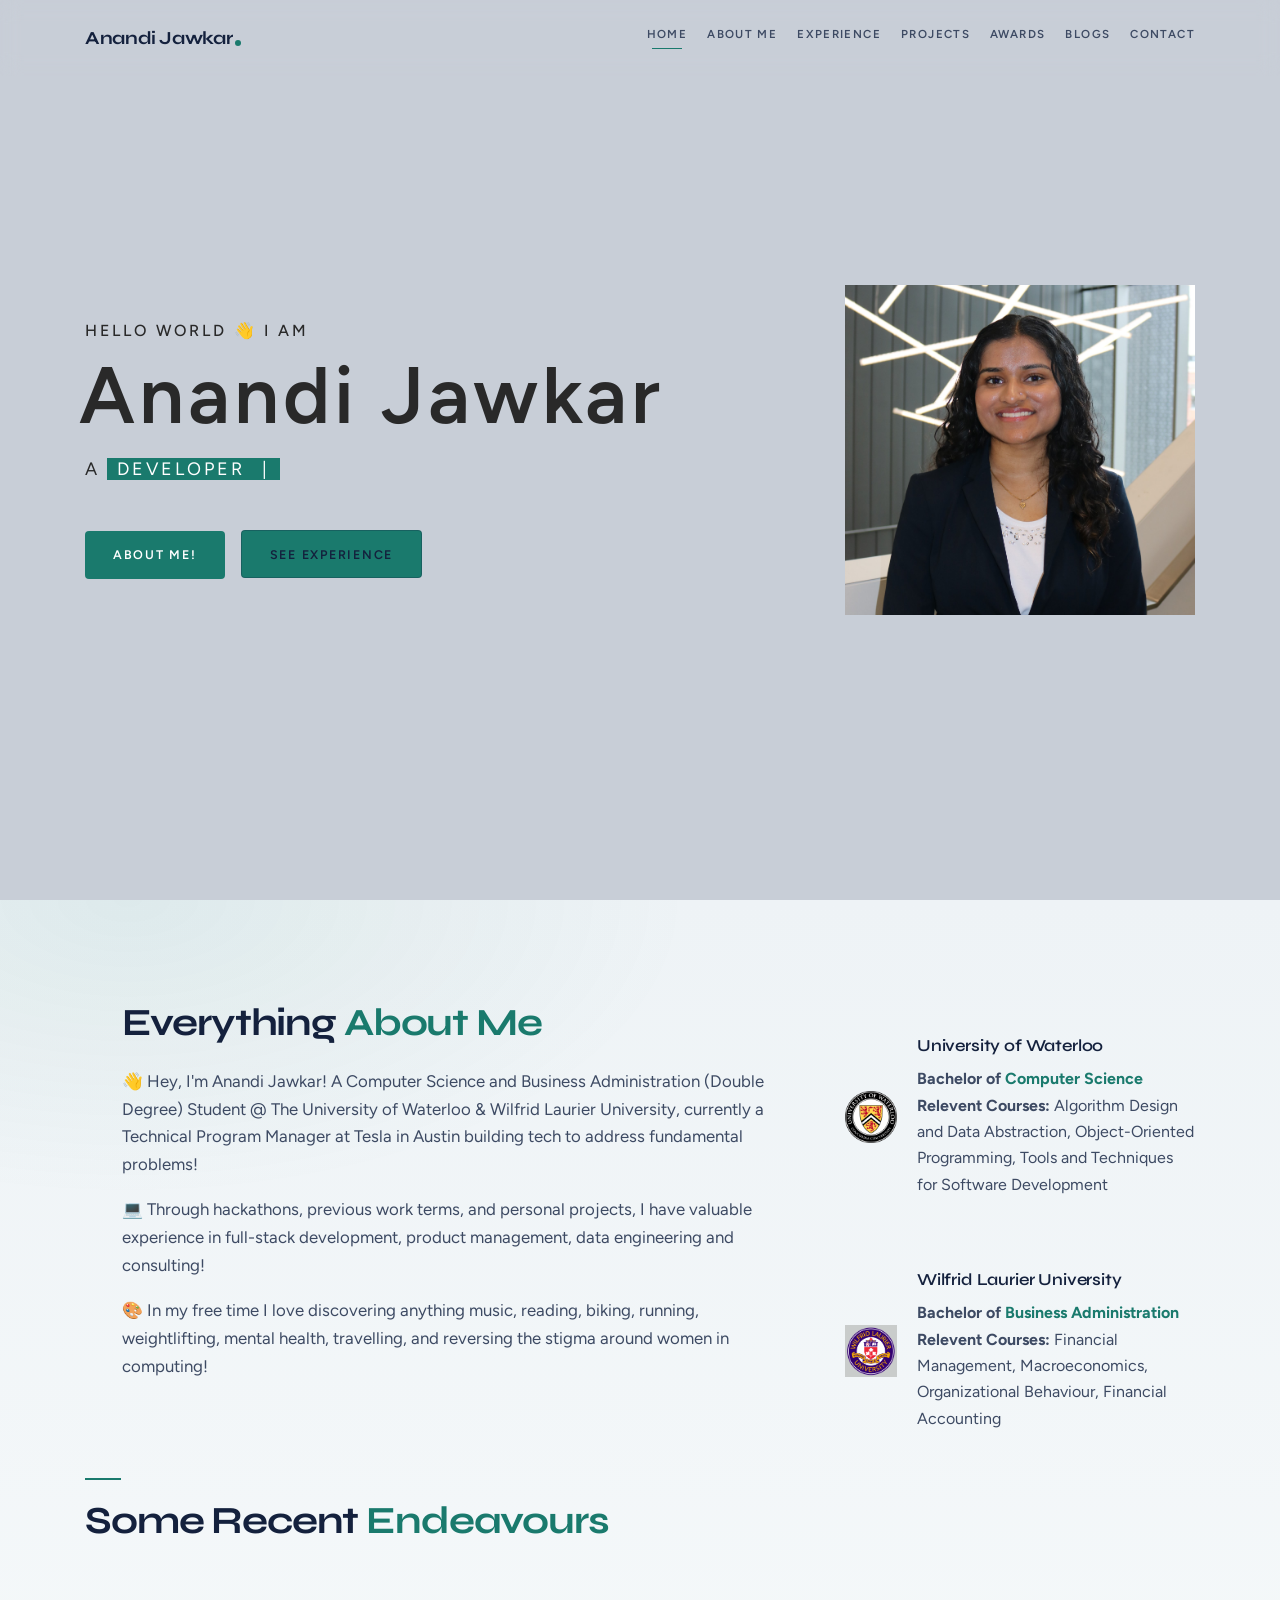
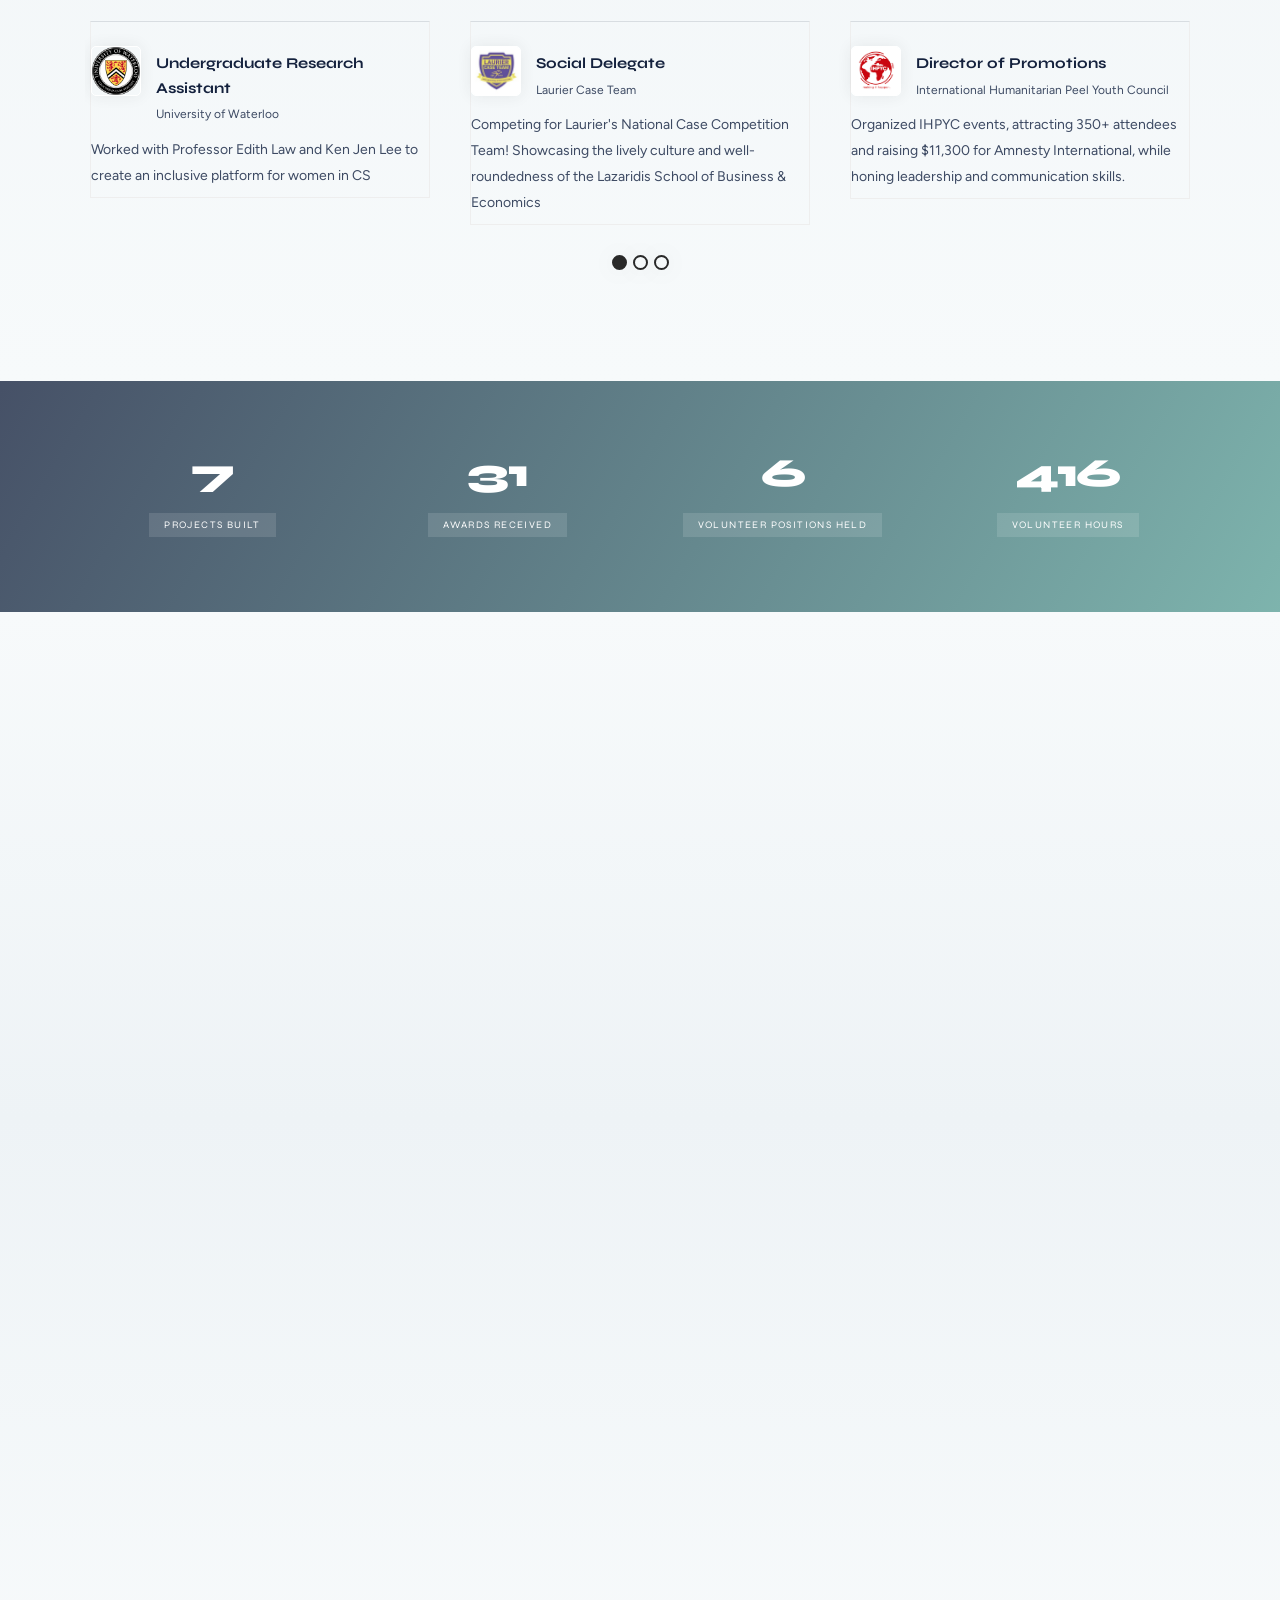
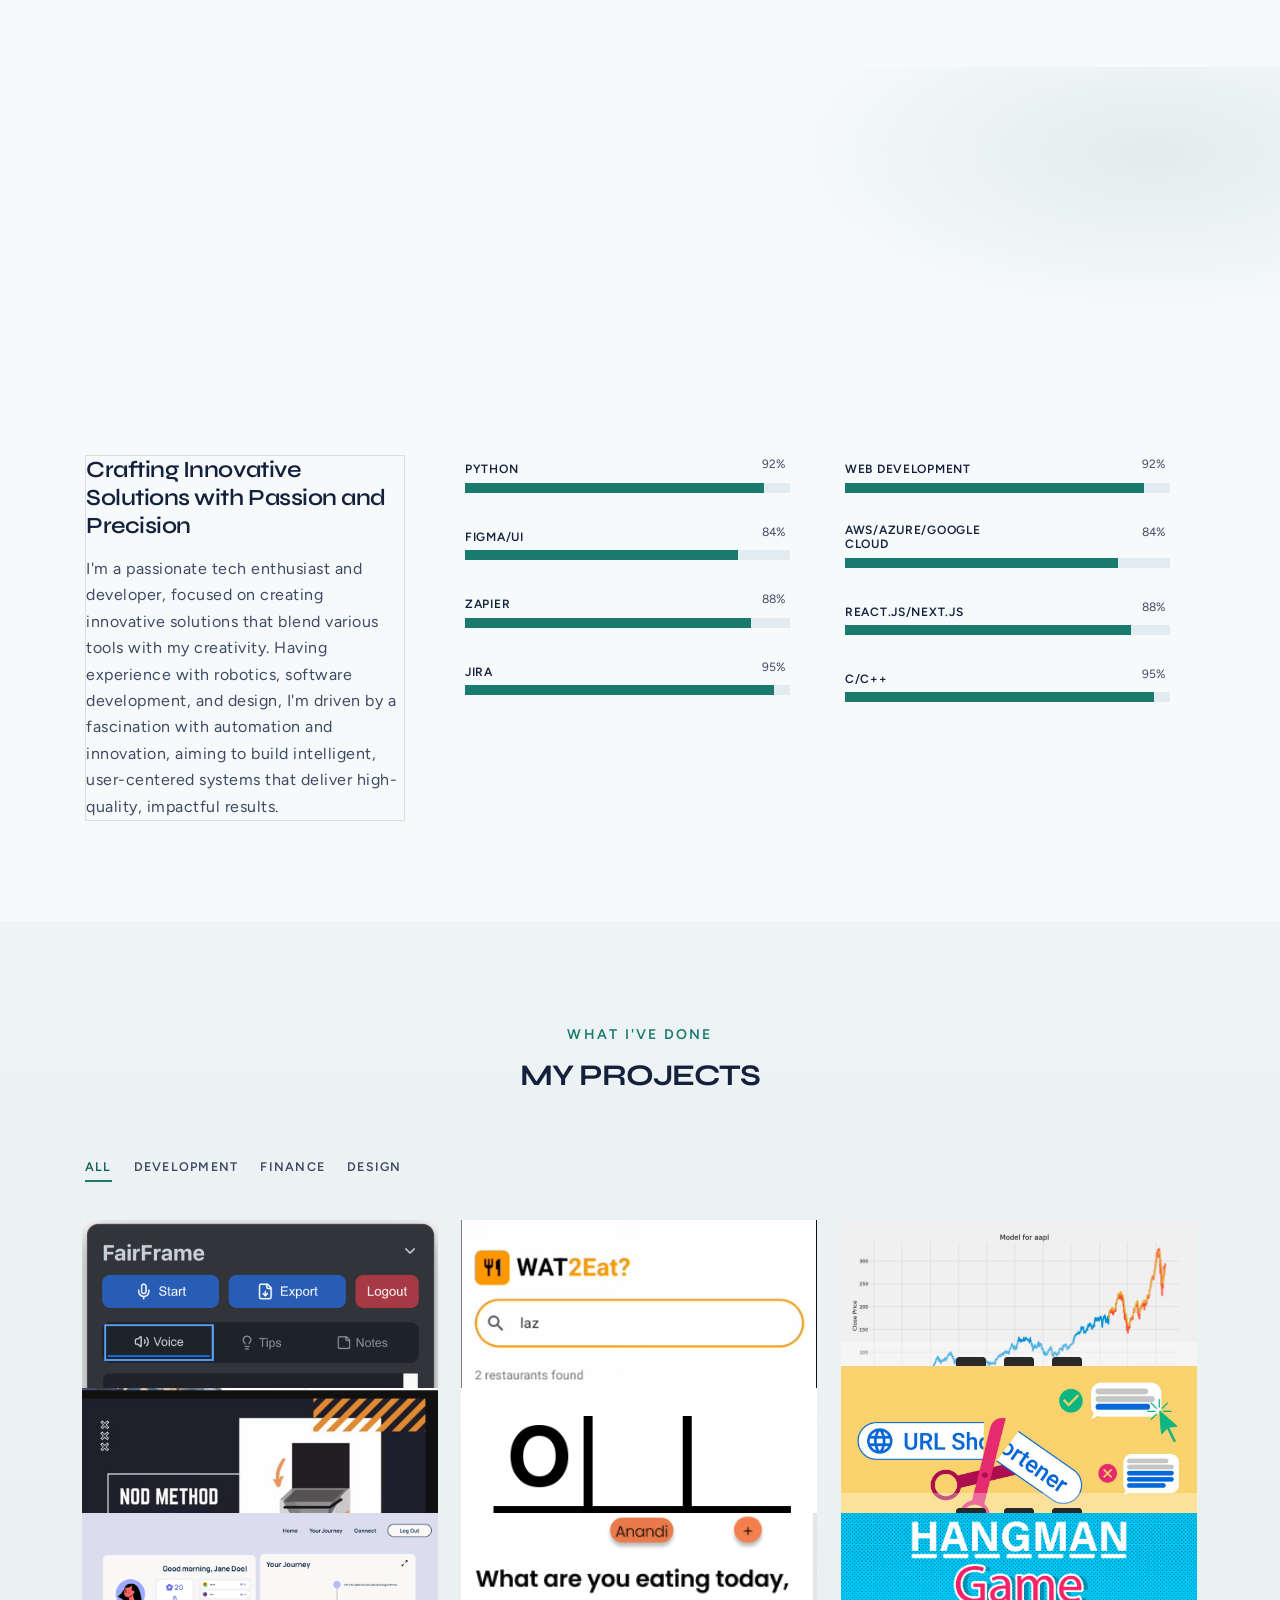
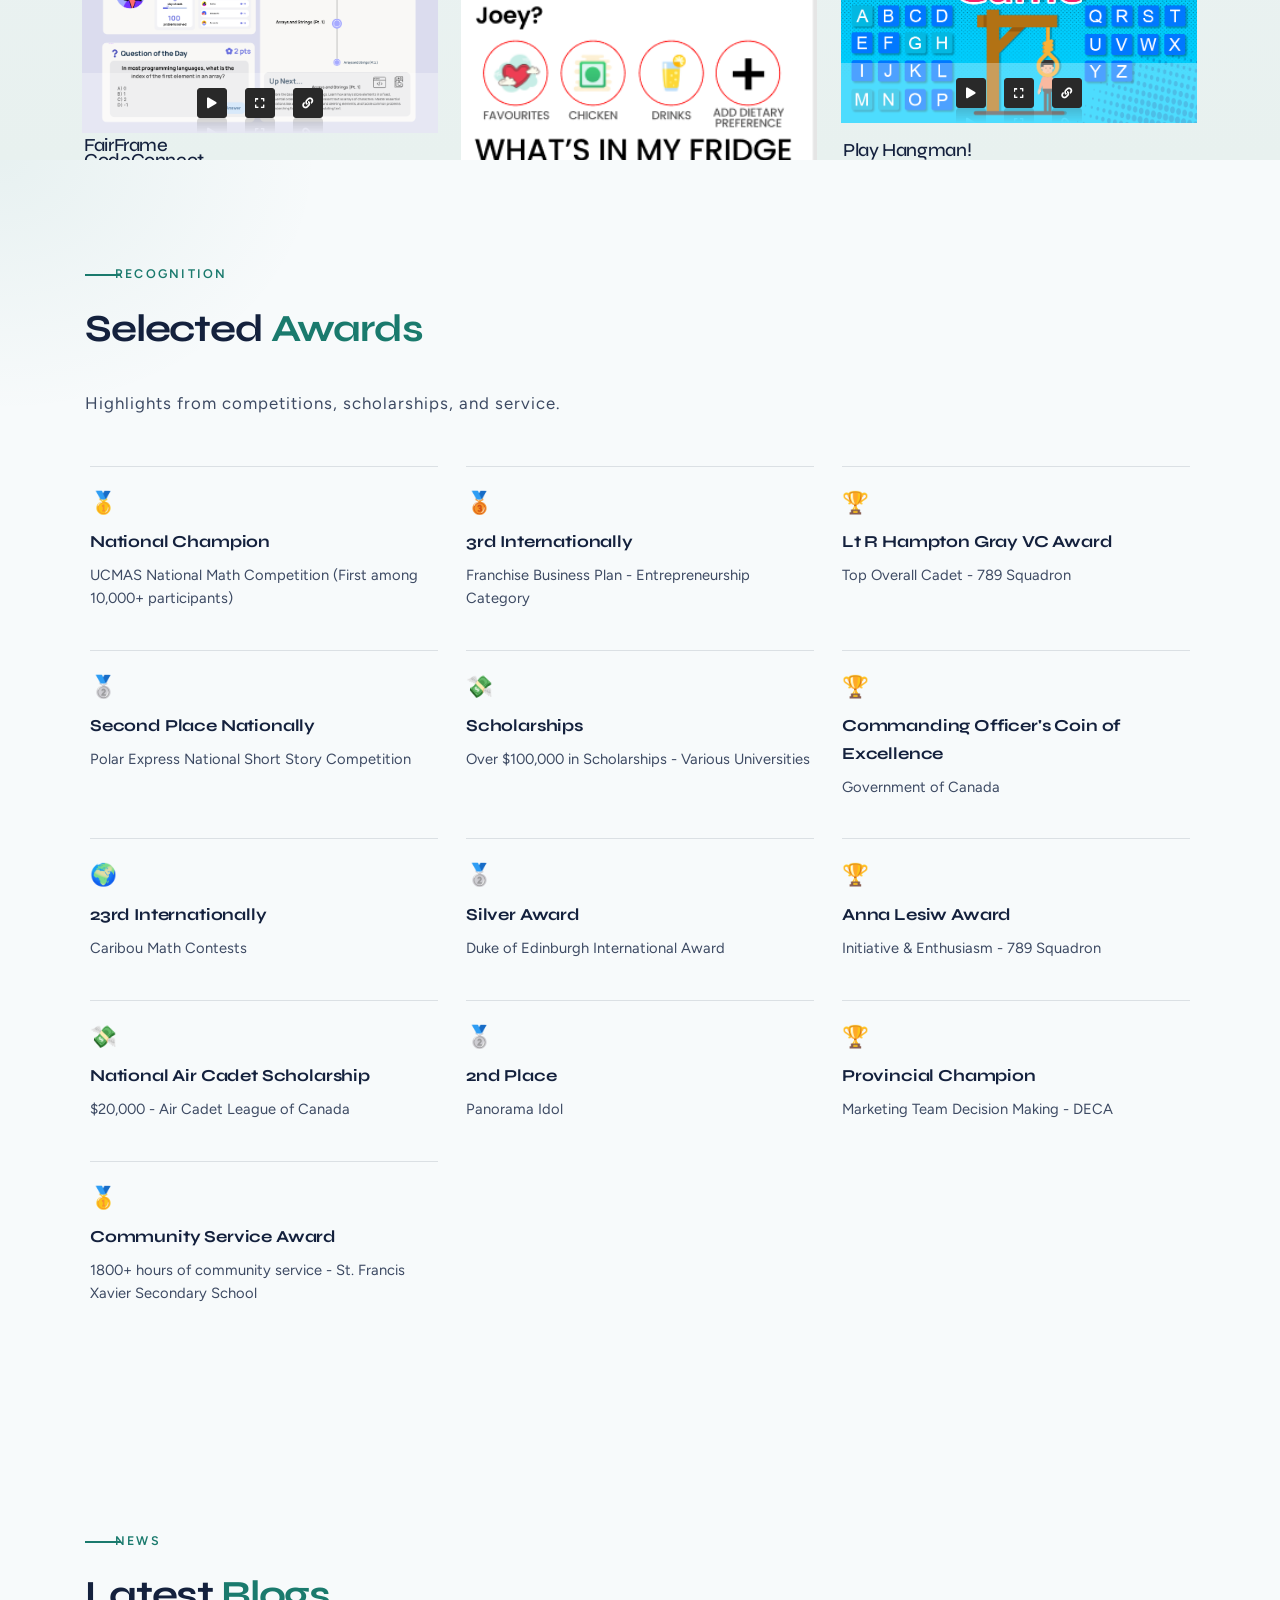
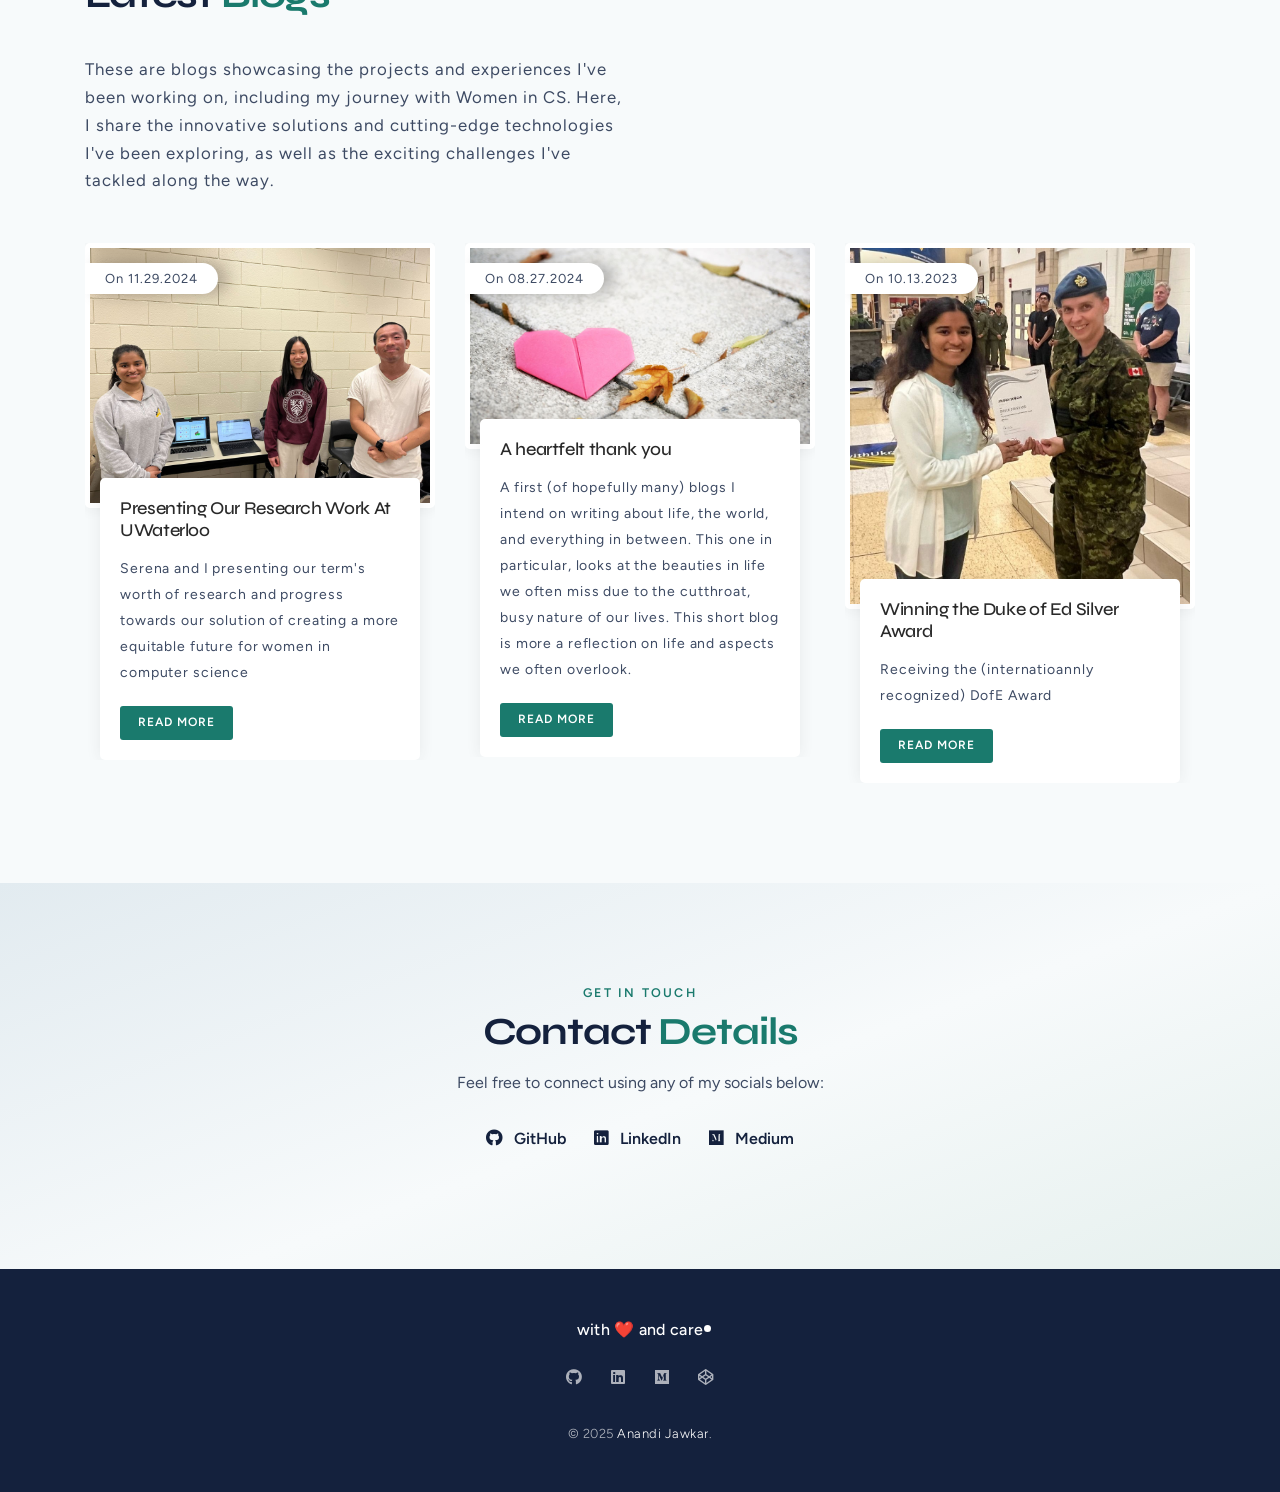
<file: index.html>
<!DOCTYPE html>
<html lang="en">

<head>
  <meta charset="utf-8">
  <meta http-equiv="X-UA-Compatible" content="IE=edge">
  <meta name="viewport" content="width=device-width, initial-scale=1, shrink-to-fit=no">
  <!-- Page Title -->
  <title>Anandi Jawkar's Portfolio</title>
  <!-- / -->
	<style>
  /* Critical CSS — portfolio filter interaction shell */
  .portfolio-section-01 { overflow: hidden; }
  .portfolio-cols-3 { margin: 0; padding: 0; }
  .portfolio-cols-3 .portfolio-item {
    width: 33.33%;
    list-style-type: none;
  }
  @media (max-width: 991px) {
    .portfolio-cols-3 .portfolio-item { width: 50%; }
  }
  @media (max-width: 575px) {
    .portfolio-cols-3 .portfolio-item { width: 100%; }
  }
</style>

  <!-- Fonts -->
  <link rel="preconnect" href="https://fonts.googleapis.com">
  <link rel="preconnect" href="https://fonts.gstatic.com" crossorigin>
  <link href="https://fonts.googleapis.com/css2?family=Figtree:ital,wght@0,400;0,500;0,600;0,700;1,400&family=Syne:wght@500;600;700;800&display=swap" rel="stylesheet">
  <!-- / -->

  <!---Font Icon-->
  <link href="static/plugin/font-awesome/css/fontawesome-all.min.css" rel="stylesheet">
  <link href="static/plugin/themify-icons/themify-icons.css" rel="stylesheet">
  <!-- / -->

  <!-- Plugin CSS -->
  <link href="static/plugin/bootstrap/css/bootstrap.min.css" rel="stylesheet">
  <link href="static/plugin/owl-carousel/css/owl.carousel.min.css" rel="stylesheet">
  <link href="static/plugin/magnific/magnific-popup.css" rel="stylesheet">
  <!-- / -->

  <!-- Theme Style -->
  <link href="static/css/styles.css" rel="stylesheet">
  <link href="static/css/color/default.css" rel="stylesheet" id="color_theme">
  <!-- / -->

  <!-- Favicon -->
  <link rel="icon" href="aj.ico" />
  <!-- / -->
	<!-- Google tag (gtag.js) -->
<script async src="https://www.googletagmanager.com/gtag/js?id=G-WESW5SDLCL"></script>
<script>
  window.dataLayer = window.dataLayer || [];
  function gtag(){dataLayer.push(arguments);}
  gtag('js', new Date());

  gtag('config', 'G-WESW5SDLCL');
</script>
</head>

<!-- Body Start -->
<body data-spy="scroll" data-target="#navbarKeira" data-offset="98">

  <!-- Loader -->
  <div id="loading">
    <div class="load-circle"><span class="one"></span></div>
  </div>
  <!--  Loader End -->

  <!-- Header -->
  <header>
    <nav class="navbar header-nav-01 header-nav-white fixed-top navbar-expand-lg">
      <div class="container">
        <!-- Brand -->
        <a class="navbar-brand" href="#home">Anandi Jawkar<span class="theme-bg"></span></a>
        <!-- / -->

        <!-- Mobile Toggle -->
        <button class="navbar-toggler" type="button" data-toggle="collapse" data-target="#navbarKeira" aria-controls="navbarKeira" aria-expanded="false" aria-label="Toggle navigation">
            <span></span>
            <span></span>
            <span></span>
        </button>
        <!-- / -->

        <!-- Top Menu -->
        <div class="collapse navbar-collapse justify-content-end" id="navbarKeira">
          <ul class="navbar-nav ml-auto">
            <li><a class="nav-link active" href="#home">Home</a></li>
            <li><a class="nav-link" href="#about">About Me</a></li>
            <li><a class="nav-link" href="#experience">Experience</a></li>
            <li><a class="nav-link" href="#portfolio">Projects</a></li>           
            <li><a class="nav-link" href="#awards">Awards</a></li>
            <li><a class="nav-link" href="#blog">Blogs</a></li>
            <li><a class="nav-link" href="#contact">Contact</a></li>
          </ul>
        </div>
        <!-- / -->

      </div><!-- Container -->
    </nav> <!-- Navbar -->
  </header>
  <!-- Header End -->
  
  <!-- main -->
  <main>

    <!-- Home Banner -->
    <section id="home" class="home-banner">
      <div class="container">
        <div class="row full-screen align-items-center">
          <div class="col-12 col-md-6  col-lg-8">
            <div class="home-text">
              <h4>Hello World 👋 I am </h4>
              <h5>Anandi Jawkar</h5>
              <p>A <span class="theme-bg" id="type-it"></span></p>
              <div class="btn-bar">
                <a href="#about" class="m-btn m-btn-theme">About Me!</a>
                <a href="#experience" class="m-btn m-btn-ghost">See Experience</a>
              </div>
            </div> <!-- home-text-center -->
          </div> <!-- col -->
          <div class="col-md-6 col-lg-4">
          	<img src="static/img/450x450.JPG" title="" alt="Anandi Jawkar">
          </div>
        </div> <!-- row -->
      </div>
    </section>
    <!-- Home Banner End -->

    <!-- About Start -->
  <section id="about" class="section gray-bg">
    <div class="container">
        <div class="row reveal">
<!-- About Me Section -->
<div class="col-md-12 col-lg-8">
    <div class="about-box">
        <div class="about-me">
            <h2>Everything <span class="theme-color">About Me</span></h2>
            <p>👋 Hey, I'm Anandi Jawkar! A Computer Science and Business Administration (Double Degree) Student @ The University of Waterloo & Wilfrid Laurier University, currently a Technical Program Manager at Tesla in Austin building tech to address fundamental problems!</p>
            <p>
                💻 Through hackathons, previous work terms, and personal projects, I have valuable experience in full-stack development, product management, data engineering and consulting!
            </p>
	<p>
		🎨 In my free time I love discovering anything music, reading, biking, running, weightlifting, mental health, travelling, and reversing the stigma around women in computing!
	</p>
        </div>
    </div>
</div>

<!-- Schools / Graphic & Web Design Sections -->
<div class="col-md-12 col-lg-4">
    <div class="row">
        <!-- University of Waterloo (Graphic) -->
        <div class="col-md-12">
            <div class="feature-box">
                <img src="static/img/uw.png" alt="University of Waterloo" class="img-fluid">
                <div class="feature-content">
                    <h5>University of Waterloo</h5>
                    <p><b>Bachelor of <span class="theme-color">Computer Science</span> </b></p>
		    <p><b>Relevent Courses:</b> Algorithm Design and Data Abstraction, Object-Oriented Programming, Tools and Techniques for Software Development </p>
                </div>
            </div>
        </div>

        <!-- Wilfrid Laurier University (Web Design) -->
        <div class="col-md-12">
            <div class="feature-box">
                <img src="static/img/wlu.png" alt="Wilfrid Laurier University" class="img-fluid">
                <div class="feature-content">
                    <h5>Wilfrid Laurier University</h5>
                    <p><b>Bachelor of <span class="theme-color">Business Administration</span> </b></p>
		    <p><b>Relevent Courses:</b> Financial Management, Macroeconomics, Organizational Behaviour, Financial Accounting </p>
                </div>
            </div>
        </div>
    </div>
</div>

<!-- Testimonial Section (Slider) -->
<div class="container">
    <div class="row">
        <div class="col-md-8 col-lg-6">
            <div class="section-title">
                <label class="theme-after"></label>
                <h2>Some Recent <span class="theme-color">Endeavours</span></h2>
            </div>
        </div>
    </div>

    <div class="row justify-content-center">
        <div class="col-md-12">
            <div id="client-slider-single" class="owl-carousel">
                <div class="testimonial-col-01">
                    <div class="user">
                        <div class="img">
                            <img src="static/img/uw.png" alt="UW" title="Jennifer Lutheran" />
                        </div>
                        <div class="name">
                            <span class="theme-color">Undergraduate Research Assistant</span>
                            <label>University of Waterloo</label>
                        </div>
                    </div>
                    <div class="say">
                        <p>Worked with Professor Edith Law and Ken Jen Lee to create an inclusive platform for women in CS</p>
                    </div>
                </div>

                <div class="testimonial-col-01">
                    <div class="user">
                        <div class="img">
                            <img src="static/img/lct.jpg" alt="Martin Lutheran" title="Martin Lutheran" />
                        </div>
                        <div class="name">
                            <span>Social Delegate</span>
                            <label>Laurier Case Team</label>
                        </div>
                    </div>
                    <div class="say">
                        <p>Competing for Laurier's National Case Competition Team! Showcasing the lively culture and well-roundedness of the Lazaridis School of Business & Economics</p>
                    </div>
                </div>

                <div class="testimonial-col-01">
                    <div class="user">
                        <div class="img">
                            <img src="static/img/ihpyc.png" alt="Brad Pitt" title="Brad Pitt" />
                        </div>
                        <div class="name">
                            <span>Director of Promotions</span>
                            <label>International Humanitarian Peel Youth Council</label>
                        </div>
                    </div>
                    <div class="say">
                        <p>Organized IHPYC events, attracting 350+ attendees and raising $11,300 for Amnesty International, while honing leadership and communication skills.</p>
                    </div>
                </div>

                <div class="testimonial-col-01">
                    <div class="user">
                        <div class="img">
                            <img src="static/img/abgmvm.jpg" alt="Jennifer" title="Jennifer" />
                        </div>
                        <div class="name">
                            <span>Visharad Pratham</span>
                            <label>Akhil Bhartiya Gandharva Mahavidhyalay Mandal</label>
                        </div>
                    </div>
                    <div class="say">
                        <p>Achieving the equivalent of my bachelor's degree in Hindustani Classical Music, which I have been learning and practicing for 13+ years</p>
                    </div>
                </div>

                <div class="testimonial-col-01">
                    <div class="user">
                        <div class="img">
                            <img src="static/img/lsbe.png" alt="Megan Fox" title="Megan Fox" />
                        </div>
                        <div class="name">
                            <span>Lazaridis Council Representative</span>
                            <label>Lazaridis School of Business and Economics</label>
                        </div>
                    </div>
                    <div class="say">
                        <p>Elected by the student governing body to represent the voices of over 7000 students and faculty at LSBE meetings</p>
                    </div>
                </div>

                <div class="testimonial-col-01">
                    <div class="user">
                        <div class="img">
                            <img src="static/img/projectread.png" alt="Salma Hayek" title="Salma Hayek" />
                        </div>
                        <div class="name">
                            <span>Pro Bono Consultant</span>
                            <label>Project Read Literacy Network</label>
                        </div>
                    </div>
                    <div class="say">
                        <p>Worked with the Read team and their consultants to provide strategies that optimize literacy initiatives and drive measurable community impact</p>
                    </div>
                </div>
				<div class="testimonial-col-01">
                    <div class="user">
                        <div class="img">
                            <img src="static/img/medal.jpg" alt="Martin Lutheran" title="Martin Lutheran" />
                        </div>
                        <div class="name">
                            <span> Completed My First Half-Marathon!</span>
                            <label>TCS Toronto Waterfront Marathon</label>
                        </div>
                    </div>
                    <div class="say">
                        <p>Ran my first half-marathon at the TCS Toronto Waterfront Marathon</p>
                    </div>
                </div>

            </div> <!-- owl-carousel -->
        </div>
    </div>
</div> <!-- container -->
</section> <!-- About End -->


    <!-- Counter Start -->
    <section  class="counter-section bg-center-center bg-cover bg-fixed home-bg" style="background-image: url(static/img/1600x1000.png);">
        <div class="container">
          <div class="counter-row">
            <div class="row">
                <div class="col-6 col-md-3 col-sm-6">
                    <div class="counter-col">
                        <div class="counter-data" data-count="375">
                            <div class="count">34</div>
                            <h6>Projects Built</h6>
                        </div>
                    </div>
                </div>
                <!-- col -->

                <div class="col-6 col-md-3 col-sm-6">
                    <div class="counter-col">
                        <div class="counter-data" data-count="375">
                            <div class="count">157</div>
                            <h6>Awards Received</h6>
                        </div>
                    </div>
                </div>
                <!-- col -->

                <div class="col-6 col-md-3 col-sm-6">
                    <div class="counter-col">
                        <div class="counter-data" data-count="550">
                            <div class="count">28</div>
                            <h6>Volunteer Positions Held</h6>
                        </div>
                    </div>
                </div>
                <!-- col -->

                <div class="col-6 col-md-3 col-sm-6">
                    <div class="counter-col">
                        <div class="counter-data" data-count="450">
                            <div class="count">2150</div>
                            <h6>Volunteer Hours</h6>
                        </div>
                    </div>
                </div>
                <!-- col -->
            </div>
            <!-- row -->
          </div>
        </div>
        <!-- container -->
    </section>
    <!-- Counter End -->

     <!-- START WORK EXPERIENCE DESIGN AREA -->
  <section id="experience" class="work-experience-area section-padding">
    <div class="container">
        <div class="row">
            <div class="col-sm-12">
                <div class="section-title">
                    <label class="theme-after">Career</label>
                    <h2>Experience</h2>
                    <p>Roles across product, engineering, and leadership.</p>
                </div>
            </div>
        </div>
        <div class="row reveal experience-grid">
            <!-- COLUMN 1 -->
            <div class="col-lg-4 col-md-6">
                <!-- START SINGLE EXPERIENCE DESIGN AREA -->
                <div class="single-experience">
                    <h2>Technical Program Manager</h2>
                    <span>September 2026 - Present</span>
                    <img src="static/img/tesla.svg" alt="Tesla">
                    <h3>Tesla, Austin</h3>
                    <p>Cybertruck & Optimus Batteries🔋</p>
                </div>
                <!-- / END SINGLE EXPERIENCE DESIGN AREA -->

                <!-- START SINGLE EXPERIENCE DESIGN AREA -->
                <div class="single-experience">
                    <h2>Software Engineering Intern</h2>
                    <span>January 2026 - April 2026</span>
                    <img src="static/img/good_start.svg" alt="Good Start Labs">
                    <h3>Good Start Labs, New York City</h3>
                    <p>LLM Benchmark Evaluation Platform 🤖</p>
                </div>
                <!-- / END SINGLE EXPERIENCE DESIGN AREA -->
                
                <!-- START SINGLE EXPERIENCE DESIGN AREA -->
                <div class="single-experience">
                    <h2>Data Engineering Intern</h2>
                    <span>May 2024 - August 2024</span>
                    <img src="static/img/spiria.jpg" alt="Spiria">
                    <h3>Spiria, Montreal</h3>
                    <p>Design and implement ETL solutions 🧠</p>
                </div>
                <!-- / END SINGLE EXPERIENCE DESIGN AREA -->
            </div>
            
            <!-- COLUMN 2 -->
            <div class="col-lg-4 col-md-6">
                <!-- START SINGLE EXPERIENCE DESIGN AREA -->
                <div class="single-experience">
                    <h2>Product Manager Intern</h2>
                    <span>January 2025 - April 2025</span>
                    <img src="static/img/rbc_logo.png" alt="Royal Bank of Canada">
                    <h3>Royal Bank of Canada, Toronto</h3>
                    <p>Digital Product & Internal Tools💻</p>
                </div>
                <!-- / END SINGLE EXPERIENCE DESIGN AREA -->
                
                <!-- START SINGLE EXPERIENCE DESIGN AREA -->
                <div class="single-experience">
                    <h2>Software Engineer</h2>
                    <span>Aug 2021 - May 2023</span>
                    <img src="static/img/samarth_solutions.jpg" alt="Samarth Solutions">
                    <h3>Samarth Solutions, Toronto</h3>
                    <p>Internal web application revamping 🛠️</p>
                </div>
                <!-- / END SINGLE EXPERIENCE DESIGN AREA -->
            </div>
            
            <!-- COLUMN 3 -->
            <div class="col-lg-4 col-md-6">
                <!-- START SINGLE EXPERIENCE DESIGN AREA -->
                <div class="single-experience">
                    <h2>Product Manager</h2>
                    <span>March 2024 - Present</span>
                    <img src="static/img/lazsoc.png" alt="Lazaridis Students' Society">
                    <h3>LazSoc, Waterloo</h3>
                    <p>Managing digital presence for 24 subsidiary clubs across business faculty📈</p>
                </div>
                <!-- / END SINGLE EXPERIENCE DESIGN AREA -->
                
                <!-- START SINGLE EXPERIENCE DESIGN AREA -->
                <div class="single-experience">
                    <h2>Lead Assistant Teacher</h2>
                    <span>Jun 2020 - Aug 2023</span>
                    <img src="static/img/som.png" alt="Spirit of Math Schools">
                    <h3>Spirit of Math Schools, Mississauga</h3>
                    <p>Led a team of 10-15 TA's in facilitating student success✨</p>
                </div>
                <!-- / END SINGLE EXPERIENCE DESIGN AREA -->
            </div>
        </div>
    </div>
</section>
<!-- / END WORK EXPERIENCE DESIGN AREA -->

    <!-- Skill -->
    <section id="skill" class="section skill-section">
      <div class="container">
      	<div class="row">
			<div class="col-md-8 col-lg-6">
				<div class="section-title">
					<label class="theme-after">Skills</label>
					<h2>My <span class="theme-color"> Skills</span></h2>
					<p>As a versatile professional with expertise in product management, along with experience in software development, my skill set is broad and adaptable, making me a valuable asset across various projects and challenges!</p>
				</div>
			</div>
		</div>

        <div class="row">

        <div class="col-md-12 col-lg-4">
  <div class="skill-left">
    <h3 class="font-alt">Crafting Innovative Solutions with Passion and Precision</h3>
    <p>I'm a passionate tech enthusiast and developer, focused on creating innovative solutions that blend various tools with my creativity. Having experience with robotics, software development, and design, I'm driven by a fascination with automation and innovation, aiming to build intelligent, user-centered systems that deliver high-quality, impactful results.</p>
  </div>
</div>


          <div class="col-md-6 col-lg-4">
            <div class="skills">
              <div class="progress-lt">
                <h6>PYTHON</h6>
                <span>92%</span>
                <div class="progress">
                  <div class="progress-bar theme-bg" role="progressbar" aria-valuenow="92" aria-valuemin="0" aria-valuemax="100">
                  </div><!-- /progress-bar -->
                </div><!-- /progress -->
              </div><!-- /progress-lt -->
              <div class="progress-lt">
                <h6>FIGMA/UI</h6>
                <span>84%</span>
                <div class="progress">
                  <div class="progress-bar theme-bg" role="progressbar" aria-valuenow="84" aria-valuemin="0" aria-valuemax="100">
                  </div><!-- /progress-bar -->
                </div><!-- /progress -->
              </div><!-- /progress-lt -->
              <div class="progress-lt">
                <h6>ZAPIER</h6>
                <span>88%</span>
                <div class="progress">
                  <div class="progress-bar theme-bg" role="progressbar" aria-valuenow="88" aria-valuemin="0" aria-valuemax="100">
                  </div><!-- /progress-bar -->
                </div><!-- /progress -->
              </div><!-- /progress-lt -->

              <div class="progress-lt">
                <h6>JIRA</h6>
                <span>95%</span>
                <div class="progress">
                  <div class="progress-bar theme-bg" role="progressbar" aria-valuenow="95" aria-valuemin="0" aria-valuemax="100">
                  </div><!-- /progress-bar -->
                </div><!-- /progress -->
              </div><!-- /progress-lt -->
            </div>
          </div> <!-- col -->

          <div class="col-md-6 col-lg-4">
            <div class="skills sm-m-20px-b">
              <div class="progress-lt">
                <h6>WEB DEVELOPMENT</h6>
                <span>92%</span>
                <div class="progress">
                  <div class="progress-bar theme-bg" role="progressbar" aria-valuenow="92" aria-valuemin="0" aria-valuemax="100">
                  </div><!-- /progress-bar -->
                </div><!-- /progress -->
              </div><!-- /progress-lt -->
              <div class="progress-lt">
                <h6>AWS/AZURE/GOOGLE CLOUD</h6>
                <span>84%</span>
                <div class="progress">
                  <div class="progress-bar theme-bg" role="progressbar" aria-valuenow="84" aria-valuemin="0" aria-valuemax="100">
                  </div><!-- /progress-bar -->
                </div><!-- /progress -->
              </div><!-- /progress-lt -->
              <div class="progress-lt">
                <h6>REACT.JS/NEXT.JS</h6>
                <span>88%</span>
                <div class="progress">
                  <div class="progress-bar theme-bg" role="progressbar" aria-valuenow="88" aria-valuemin="0" aria-valuemax="100">
                  </div><!-- /progress-bar -->
                </div><!-- /progress -->
              </div><!-- /progress-lt -->

              <div class="progress-lt">
                <h6>C/C++</h6>
                <span>95%</span>
                <div class="progress">
                  <div class="progress-bar theme-bg" role="progressbar" aria-valuenow="95" aria-valuemin="0" aria-valuemax="100">
                  </div><!-- /progress-bar -->
                </div><!-- /progress -->
              </div><!-- /progress-lt -->
            </div>
          </div> <!-- col -->

        </div> <!-- row -->
      </div> <!-- container -->
    </section>
    <!-- Skill End -->

   <!-- Portfolio -->
    <section id="portfolio" class="section portfolio-section-01 gray-bg">
      
      <div class="container">
        <div class="row">
          <div class="col-12">
            <div class="section-title-01">
              <span class="font-alt">WHAT I'VE DONE</span>
              <h3 class="font-alt">My Projects</h3>
            </div>
          </div> <!-- col -->
        </div> <!-- row -->

        <div class="portfolio-filter m-30px-b">
          <ul class="filter">
            <li class="active" data-filter="*">All</li>
            <li data-filter=".photoshop">Development</li>
            <li data-filter=".website">Finance</li>
            <li data-filter=".apps">Design</li>
          </ul>
        </div> <!-- Portfolio Filter -->

        <div class="portfolio-content">
          <ul class="portfolio-cols portfolio-cols-3">

             <li class="portfolio-item photoshop">
              <div class="portfolio-col portfolio-hover-01">
                <div class="portfolio-img">
                  <a href="#">
                    <img src="static/img/fairframe.png" alt="" title="">
                  </a>
                  <div class="hover">
                      <div class="action-btn">
                        <a href="https://devpost.com/software/fairframe" class="popup-video theme-color"><i class="fa fa-play"></i></a>
                        <a class="lightbox-gallery theme-color" href="static/img/fairframe.png" title="Lightbox gallery image title...">
                          <i class="fas fa-expand"></i>
                        </a>
                        <a href="https://github.com/anandijawkar/fairframe" class="theme-color">
                          <i class="fa fa-link"></i>
                        </a>
                      </div> <!-- Video Btn -->
                  </div> <!-- Hover -->
                </div>

                <div class="portfolio-info">
                  <h5>FairFrame</h5>
                  <span>An AI-powered communication coach that provides personalized feedback on communication style, confidence, and clarity</span>
                </div>
              </div> <!-- Portfolio -->
            </li> <!-- col -->

            <li class="portfolio-item photoshop">
              <div class="portfolio-col portfolio-hover-01">
                <div class="portfolio-img">
                  <a href="#">
                    <img src="static/img/explore-page.png" alt="" title="">
                  </a>
                  <div class="hover">
                      <div class="action-btn">
                        <a href="https://www.youtube.com/shorts/0VItnDlyLmk" class="popup-video theme-color"><i class="fa fa-play"></i></a>
                        <a class="lightbox-gallery theme-color" href="static/img/explore-page.png" title="Lightbox gallery image title...">
                          <i class="fas fa-expand"></i>
                        </a>
                        <a href="https://github.com/anandijawkar/wat2eat" class="theme-color">
                          <i class="fa fa-link"></i>
                        </a>
                      </div> <!-- Video Btn -->
                  </div> <!-- Hover -->
                </div>

                <div class="portfolio-info">
                  <h5>Wat2Eat?</h5>
                  <span>A hyper-local food app for Waterloo students with quick eatery info and a swipe feature to match users with similar tastes</span>
                </div>
              </div> <!-- Portfolio -->
            </li> <!-- col -->

            <li class="portfolio-item website">
              <div class="portfolio-col portfolio-hover-01">
                <div class="portfolio-img">
                  <a href="#">
                    <img src="static/img/dreams-thumbnail.png" title="" alt="">
                  </a>
                  <div class="hover">
                      <div class="action-btn">
                        <a href="https://youtu.be/VJpCU7Gicis?si=3Zgbt0dtGrdW2IwY" class="popup-video theme-color"><i class="fa fa-play"></i></a>
                        <a class="lightbox-gallery theme-color" href="static/img/dreams-thumbnail.png" title="Lightbox gallery image title...">
                          <i class="fas fa-expand"></i>
                        </a>
                        <a href="https://github.com/anandijawkar/stock-predictor" class="theme-color">
                          <i class="fa fa-link"></i>
                        </a>
                      </div> <!-- Video Btn -->
                  </div> <!-- Hover -->
                </div>

                <div class="portfolio-info">
                  <h5>Stock Predictor</h5>
                  <span>Predicts the price of stocks on the S&P500 stock market index</span>
                </div>
              </div> <!-- Portfolio -->
            </li> <!-- col -->

            <li class="portfolio-item apps">
              <div class="portfolio-col portfolio-hover-01">
                <div class="portfolio-img">
                  <a href="#">
                    <img src="static/img/escape-thumbnail.jpg" title="" alt="">
                  </a>
                  <div class="hover">
                      <div class="action-btn">
                        <a href="https://youtu.be/VJpCU7Gicis?si=3Zgbt0dtGrdW2IwY" class="popup-video theme-color"><i class="fa fa-play"></i></a>
                        <a class="lightbox-gallery theme-color" href="static/img/escape-thumbnail.jpg" title="Lightbox gallery image title...">
                          <i class="fas fa-expand"></i>
                        </a>
                        <a href="https://github.com/anandijawkar/URL-shortener" class="theme-color">
                          <i class="fa fa-link"></i>
                        </a>
                      </div> <!-- Video Btn -->
                  </div> <!-- Hover -->
                </div>

                <div class="portfolio-info">
                  <h5>URL Shortener</h5>
                  <span>A simple and efficient URL shortener service built with Node.js and MongoDB.</span>
                </div>
              </div> <!-- Portfolio -->
            </li> <!-- col -->

		  <li class="portfolio-item apps">
              <div class="portfolio-col portfolio-hover-01">
                <div class="portfolio-img">
                  <a href="#">
                    <img src="static/img/image (9).png" title="" alt="">
                  </a>
                  <div class="hover">
                      <div class="action-btn">
                        <a href="https://youtu.be/VJpCU7Gicis?si=3Zgbt0dtGrdW2IwY" class="popup-video theme-color"><i class="fa fa-play"></i></a>
                        <a class="lightbox-gallery theme-color" href="static/img/image (9).png" title="Lightbox gallery image title...">
                          <i class="fas fa-expand"></i>
                        </a>
                        <a href="https://github.com/anandijawkar" class="theme-color">
                          <i class="fa fa-link"></i>
                        </a>
                      </div> <!-- Video Btn -->
                  </div> <!-- Hover -->
                </div>

                <div class="portfolio-info">
                  <h5>The NOD Method</h5>
                  <span>SHAD design project eliminating oil waste</span>
                </div>
              </div> <!-- Portfolio -->
            </li> <!-- col -->
		  
            <li class="portfolio-item photoshop apps">
              <div class="portfolio-col portfolio-hover-01">
                <div class="portfolio-img">
                  <a href="#">
                    <img src="static/img/tictactoe.png" title="" alt="">
                  </a>
                  <div class="hover">
                      <div class="action-btn">
                        <a href="https://youtu.be/VJpCU7Gicis?si=3Zgbt0dtGrdW2IwY" class="popup-video theme-color"><i class="fa fa-play"></i></a>
                        <a class="lightbox-gallery theme-color" href="static/img/tictactoe.png" title="Lightbox gallery image title...">
                          <i class="fas fa-expand"></i>
                        </a>
                        <a href="https://github.com/anandijawkar/ai-tic-tac-toe" class="theme-color">
                          <i class="fa fa-link"></i>
                        </a>
                      </div> <!-- Video Btn -->
                  </div> <!-- Hover -->
                </div>

                <div class="portfolio-info">
                  <h5>Tic Tac Toe: AI</h5>
                  <span>Play Tic Tac Toe Against the AI</span>
                </div>
              </div> <!-- Portfolio -->
            </li> <!-- col -->

            <li class="portfolio-item photoshop website">
              <div class="portfolio-col portfolio-hover-01">
                <div class="portfolio-img">
                  <a href="#">
                    <img src="static/img/image (5).png" title="" alt="">
                  </a>
                  <div class="hover">
                      <div class="action-btn">
                        <a href="https://youtu.be/VJpCU7Gicis?si=3Zgbt0dtGrdW2IwY" class="popup-video theme-color"><i class="fa fa-play"></i></a>
                        <a class="lightbox-gallery theme-color" href="static/img/image (5).png" title="Lightbox gallery image title...">
                          <i class="fas fa-expand"></i>
                        </a>
                        <a href="https://www.figma.com/proto/ZzlsJEOWh4Mc83O9XABXL4/URPhD-Fall24?node-id=228-2165&p=f&scaling=scale-down&content-scaling=fixed&page-id=0%3A1&starting-point-node-id=228%3A2165&show-proto-sidebar=1" class="theme-color">
                          <i class="fa fa-link"></i>
                        </a>
                      </div> <!-- Video Btn -->
                  </div> <!-- Hover -->
                </div>

                <div class="portfolio-info">
                  <h5>CodeConnect</h5>
                  <span>Our solution to removing the barrier for Women in CS</span>
                </div>
              </div> <!-- Portfolio -->
            </li> <!-- col -->

            <li class="portfolio-item photoshop apps">
              <div class="portfolio-col portfolio-hover-01">
                <div class="portfolio-img">
                  <a href="#">
                    <img src="static/img/image (6).png" title="" alt="">
                  </a>
                  <div class="hover">
                      <div class="action-btn">
                        <a href="https://youtu.be/VJpCU7Gicis?si=3Zgbt0dtGrdW2IwY" class="popup-video theme-color"><i class="fa fa-play"></i></a>
                        <a class="lightbox-gallery theme-color" href="static/img/image (6).png" title="Lightbox gallery image title...">
                          <i class="fas fa-expand"></i>
                        </a>
                        <a href="#" class="theme-color">
                          <i class="fa fa-link"></i>
                        </a>
                      </div> <!-- Video Btn -->
                  </div> <!-- Hover -->
                </div>

                <div class="portfolio-info">
                  <h5>Build your own Smartfridge</h5>
                  <span>Allows users to build their own smartfridge with modest options</span>
                </div>
              </div> <!-- Portfolio -->
            </li> <!-- col -->

            <li class="portfolio-item app website">
              <div class="portfolio-col portfolio-hover-01">
                <div class="portfolio-img">
                  <a href="#">
                    <img src="static/img/hangman.png" title="" alt="">
                  </a>
                  <div class="hover">
                      <div class="action-btn">
                        <a href="https://youtu.be/VJpCU7Gicis?si=3Zgbt0dtGrdW2IwY" class="popup-video theme-color"><i class="fa fa-play"></i></a>
                        <a class="lightbox-gallery theme-color" href="static/img/hangman.png" title="Lightbox gallery image title...">
                          <i class="fas fa-expand"></i>
                        </a>
                        <a href="https://github.com/anandijawkar/hangman" class="theme-color">
                          <i class="fa fa-link"></i>
                        </a>
                      </div> <!-- Video Btn -->
                  </div> <!-- Hover -->
                </div>

                <div class="portfolio-info">
                  <h5>Play Hangman!</h5>
                  <span>The classic word guessing game</span>
                </div>
              </div> <!-- Portfolio -->
            </li> <!-- col -->


          </ul> <!-- row -->
        </div> <!-- portfolio content -->

      </div>
    </section>
    <!-- Portfolio End -->

 <!-- Awards -->
<section id="awards" class="section awards-section">
<div class="container">
    <div class="row">
        <div class="col-md-12 col-lg-12">
            <div class="section-title">
                <label class="theme-after">Recognition</label>
                <h2>Selected <span class="theme-color">Awards</span></h2>
                <p>Highlights from competitions, scholarships, and service.</p>
	    </div>

		    <div class="achievements-container">
        <div class="achievements-box">
            <div class="icon">🥇</div>
            <div class="title">National Champion</div>
            <div class="description">UCMAS National Math Competition (First among 10,000+ participants)</div>
        </div>
        <div class="achievements-box">
            <div class="icon">🥉</div>
            <div class="title">3rd Internationally</div>
            <div class="description">Franchise Business Plan - Entrepreneurship Category</div>
        </div>
        <div class="achievements-box">
            <div class="icon">🏆</div>
            <div class="title">Lt R Hampton Gray VC Award</div>
            <div class="description">Top Overall Cadet - 789 Squadron</div>
        </div>
        <div class="achievements-box">
            <div class="icon">🥈</div>
            <div class="title">Second Place Nationally</div>
            <div class="description">Polar Express National Short Story Competition</div>
        </div>
        <div class="achievements-box">
            <div class="icon">💸</div>
            <div class="title">Scholarships</div>
            <div class="description">Over $100,000 in Scholarships - Various Universities</div>
        </div>
        <div class="achievements-box">
            <div class="icon">🏆</div>
            <div class="title">Commanding Officer's Coin of Excellence</div>
            <div class="description">Government of Canada</div>
        </div>
        <div class="achievements-box">
            <div class="icon">🌍</div>
            <div class="title">23rd Internationally</div>
            <div class="description">Caribou Math Contests</div>
        </div>
        <div class="achievements-box">
            <div class="icon">🥈</div>
            <div class="title">Silver Award</div>
            <div class="description">Duke of Edinburgh International Award</div>
        </div>
        <div class="achievements-box">
            <div class="icon">🏆</div>
            <div class="title">Anna Lesiw Award</div>
            <div class="description">Initiative & Enthusiasm - 789 Squadron</div>
        </div>
        <div class="achievements-box">
            <div class="icon">💸</div>
            <div class="title">National Air Cadet Scholarship</div>
            <div class="description">$20,000 - Air Cadet League of Canada</div>
        </div>
        <div class="achievements-box">
            <div class="icon">🥈</div>
            <div class="title">2nd Place</div>
            <div class="description">Panorama Idol</div>
        </div>
        <div class="achievements-box">            
	    <div class="icon">🏆</div>            
	    <div class="title">Provincial Champion</div>           
	    <div class="description">Marketing Team Decision Making - DECA</div>        
	</div>       
	<div class="achievements-box">
	    <div class="icon">🥇</div>           
	    <div class="title">Community Service Award</div>           
	    <div class="description">1800+ hours of community service - St. Francis Xavier Secondary School</div>
	</div>   
        </div>
    </div>
</div>
</section>
<!-- Awards End -->

     <!-- Blog Start -->
    <section id="blog" class="section blog-section gray-bg">
      <div class="container">

        <div class="row">
			<div class="col-md-8 col-lg-6">
				<div class="section-title">
					<label class="theme-after">News</label>
					<h2>Latest <span class="theme-color">Blogs</span></h2>
					<p>These are blogs showcasing the projects and experiences I've been working on, including my journey with Women in CS. Here, I share the innovative solutions and cutting-edge technologies I've been exploring, as well as the exciting challenges I've tackled along the way.</p>
				</div>
			</div>
		</div>

        <div class="row">
          <div class="col-12 col-md-6 col-lg-4">
            <div class="blog-item">
            	<div class="blog-img">
            		<a href="#">
            			<img src="static/img/research.jpg" title="" alt="">
            		</a>
            		<div class="post-meta">On <a href=""></a> <span>11.29.2024</span></div>
              	</div>
              	<div class="blog-content">
              		
              		<h4 class="font-alt"><a href="#">Presenting Our Research Work At UWaterloo</a></h4>
              		<p> Serena and I presenting our term's worth of research and progress towards our solution of creating a more equitable future for women in computer science
                	</p>
                  <a class="theme-bg more" href="https://www.linkedin.com/feed/update/urn:li:activity:7269791396545359874/">Read More</a>
                </div><!-- /blog-content -->
            </div> <!-- Blog Item -->
          </div>

          <div class="col-12 col-md-6 col-lg-4">
            <div class="blog-item">
            	<div class="blog-img">
            		<a href="#">
            			<img src="static/img/letter.jpg" title="" alt="">
            		</a>
            		<div class="post-meta">On <a href=""></a> <span>08.27.2024</span></div>
              	</div>
              	<div class="blog-content">
              		
              		<h4 class="font-alt"><a href="#">A heartfelt thank you</a></h4>
              		<p>A first (of hopefully many) blogs I intend on writing about life, the world, and everything in between. This one in particular, looks at the beauties in life we often miss due to the cutthroat, busy nature of our lives. This short blog is more a reflection on life and aspects we often overlook.</p>
                  <a class="theme-bg more" href="https://medium.com/@anandijawkar/a-heartfelt-thank-you-in-a-world-full-of-noise-70c8c6981709">Read More</a>
                </div><!-- /blog-content -->
            </div> <!-- Blog Item -->
          </div>

          <div class="col-12 col-md-12 col-lg-4">
            <div class="blog-item">
            	<div class="blog-img">
            		<a href="#">
            			<img src="static/img/111.jpg" title="" alt="">
            		</a>
            		<div class="post-meta">On <a href=""></a> <span>10.13.2023</span></div>
              	</div>
              	<div class="blog-content">
              		<h4 class="font-alt"><a href="#">Winning the Duke of Ed Silver Award</a></h4>
              		<p>Receiving the (internatioannly recognized) DofE Award </p>
                  <a class="theme-bg more" href="https://www.linkedin.com/feed/update/urn:li:activity:7118623519923437569/">Read More</a>
                </div><!-- /blog-content -->
            </div> <!-- Blog Item -->
          </div>
        </div>
      </div> <!-- container -->
    </section>
    <!-- / -->


     <!-- Blog Start -->
    <section id="contact" class="section">
    <div class="contact-container">
        <div class="contact-row">
            <div class="contact-col">
                <div class="contact-title">
                    <label class="theme-after">Get In Touch</label>
                    <h2>Contact <span class="theme-color">Details</span></h2>
                    <p>Feel free to connect using any of my socials below:</p>
                </div>
                <ul class="social-links">
                    <li><a href="https://github.com/anandijawkar" target="_blank"><i class="fab fa-github"></i> GitHub</a></li>
                    <li><a href="https://www.linkedin.com/in/anandijawkar/" target="_blank"><i class="fab fa-linkedin"></i> LinkedIn</a></li>
                    <li><a href="https://medium.com/@anandijawkar" target="_blank"><i class="fab fa-medium"></i> Medium</a></li>
                </ul>
            </div>
        </div>
    </div>
</section>

    <!-- / -->

        
  </main>
  <!-- Main End -->

  <!-- Footer -->
  <footer class="footer">
      <div class="container">
          <div class="footer-logo">
            <span></> with ❤️ and care <span></span></span>
          </div>
          <ul class="social-icons">
              <li><a href="https://github.com/anandijawkar"><i class="fab fa-github"></i></a></li>
              <li><a href="https://www.linkedin.com/in/anandijawkar/"><i class="fab fa-linkedin"></i></a></li>
              <li><a href="https://medium.com/@anandijawkar"><i class="fab fa-medium"></i></a></li>
              <li><a href="https://www.linkedin.com/in/anandijawkar/"><i class="fab fa-codepen"></i></a></li>
          </ul>
          <p class="copyright">© 2025 <a href="#">Anandi Jawkar</a>.</p>
      </div>
  </footer>
  <!-- Footer End -->



  <!-- jQuery -->
  <script src="static/js/jquery-3.2.1.min.js"></script>
  <script src="static/js/jquery-migrate-3.0.0.min.js"></script>

  <!-- Plugins -->
  <script src="static/plugin/bootstrap/js/popper.min.js"></script>
  <script src="static/plugin/bootstrap/js/bootstrap.min.js"></script>
  <script src="static/plugin/owl-carousel/js/owl.carousel.min.js"></script>
  <script src="static/plugin/typeit-master/typeit.min.js"></script>
  <script src="static/plugin/isotope/isotope.pkgd.min.js"></script>
  <script src="static/plugin/magnific/jquery.magnific-popup.min.js"></script>
  <!-- custom -->
  <script src="static/js/custom.js"></script>

</body>
<!-- Body End -->

</html>
</file>
<file: static/plugin/themify-icons/themify-icons.css>
@font-face {
	font-family: 'themify';
	src:url('fonts/themify.eot?-fvbane');
	src:url('fonts/themify.eot?#iefix-fvbane') format('embedded-opentype'),
		url('fonts/themify.woff?-fvbane') format('woff'),
		url('fonts/themify.ttf?-fvbane') format('truetype'),
		url('fonts/themify.svg?-fvbane#themify') format('svg');
	font-weight: normal;
	font-style: normal;
}

[class^="ti-"], [class*=" ti-"] {
	font-family: 'themify';
	speak: none;
	font-style: normal;
	font-weight: normal;
	font-variant: normal;
	text-transform: none;
	line-height: 1;

	/* Better Font Rendering =========== */
	-webkit-font-smoothing: antialiased;
	-moz-osx-font-smoothing: grayscale;
}

.ti-wand:before {
	content: "\e600";
}
.ti-volume:before {
	content: "\e601";
}
.ti-user:before {
	content: "\e602";
}
.ti-unlock:before {
	content: "\e603";
}
.ti-unlink:before {
	content: "\e604";
}
.ti-trash:before {
	content: "\e605";
}
.ti-thought:before {
	content: "\e606";
}
.ti-target:before {
	content: "\e607";
}
.ti-tag:before {
	content: "\e608";
}
.ti-tablet:before {
	content: "\e609";
}
.ti-star:before {
	content: "\e60a";
}
.ti-spray:before {
	content: "\e60b";
}
.ti-signal:before {
	content: "\e60c";
}
.ti-shopping-cart:before {
	content: "\e60d";
}
.ti-shopping-cart-full:before {
	content: "\e60e";
}
.ti-settings:before {
	content: "\e60f";
}
.ti-search:before {
	content: "\e610";
}
.ti-zoom-in:before {
	content: "\e611";
}
.ti-zoom-out:before {
	content: "\e612";
}
.ti-cut:before {
	content: "\e613";
}
.ti-ruler:before {
	content: "\e614";
}
.ti-ruler-pencil:before {
	content: "\e615";
}
.ti-ruler-alt:before {
	content: "\e616";
}
.ti-bookmark:before {
	content: "\e617";
}
.ti-bookmark-alt:before {
	content: "\e618";
}
.ti-reload:before {
	content: "\e619";
}
.ti-plus:before {
	content: "\e61a";
}
.ti-pin:before {
	content: "\e61b";
}
.ti-pencil:before {
	content: "\e61c";
}
.ti-pencil-alt:before {
	content: "\e61d";
}
.ti-paint-roller:before {
	content: "\e61e";
}
.ti-paint-bucket:before {
	content: "\e61f";
}
.ti-na:before {
	content: "\e620";
}
.ti-mobile:before {
	content: "\e621";
}
.ti-minus:before {
	content: "\e622";
}
.ti-medall:before {
	content: "\e623";
}
.ti-medall-alt:before {
	content: "\e624";
}
.ti-marker:before {
	content: "\e625";
}
.ti-marker-alt:before {
	content: "\e626";
}
.ti-arrow-up:before {
	content: "\e627";
}
.ti-arrow-right:before {
	content: "\e628";
}
.ti-arrow-left:before {
	content: "\e629";
}
.ti-arrow-down:before {
	content: "\e62a";
}
.ti-lock:before {
	content: "\e62b";
}
.ti-location-arrow:before {
	content: "\e62c";
}
.ti-link:before {
	content: "\e62d";
}
.ti-layout:before {
	content: "\e62e";
}
.ti-layers:before {
	content: "\e62f";
}
.ti-layers-alt:before {
	content: "\e630";
}
.ti-key:before {
	content: "\e631";
}
.ti-import:before {
	content: "\e632";
}
.ti-image:before {
	content: "\e633";
}
.ti-heart:before {
	content: "\e634";
}
.ti-heart-broken:before {
	content: "\e635";
}
.ti-hand-stop:before {
	content: "\e636";
}
.ti-hand-open:before {
	content: "\e637";
}
.ti-hand-drag:before {
	content: "\e638";
}
.ti-folder:before {
	content: "\e639";
}
.ti-flag:before {
	content: "\e63a";
}
.ti-flag-alt:before {
	content: "\e63b";
}
.ti-flag-alt-2:before {
	content: "\e63c";
}
.ti-eye:before {
	content: "\e63d";
}
.ti-export:before {
	content: "\e63e";
}
.ti-exchange-vertical:before {
	content: "\e63f";
}
.ti-desktop:before {
	content: "\e640";
}
.ti-cup:before {
	content: "\e641";
}
.ti-crown:before {
	content: "\e642";
}
.ti-comments:before {
	content: "\e643";
}
.ti-comment:before {
	content: "\e644";
}
.ti-comment-alt:before {
	content: "\e645";
}
.ti-close:before {
	content: "\e646";
}
.ti-clip:before {
	content: "\e647";
}
.ti-angle-up:before {
	content: "\e648";
}
.ti-angle-right:before {
	content: "\e649";
}
.ti-angle-left:before {
	content: "\e64a";
}
.ti-angle-down:before {
	content: "\e64b";
}
.ti-check:before {
	content: "\e64c";
}
.ti-check-box:before {
	content: "\e64d";
}
.ti-camera:before {
	content: "\e64e";
}
.ti-announcement:before {
	content: "\e64f";
}
.ti-brush:before {
	content: "\e650";
}
.ti-briefcase:before {
	content: "\e651";
}
.ti-bolt:before {
	content: "\e652";
}
.ti-bolt-alt:before {
	content: "\e653";
}
.ti-blackboard:before {
	content: "\e654";
}
.ti-bag:before {
	content: "\e655";
}
.ti-move:before {
	content: "\e656";
}
.ti-arrows-vertical:before {
	content: "\e657";
}
.ti-arrows-horizontal:before {
	content: "\e658";
}
.ti-fullscreen:before {
	content: "\e659";
}
.ti-arrow-top-right:before {
	content: "\e65a";
}
.ti-arrow-top-left:before {
	content: "\e65b";
}
.ti-arrow-circle-up:before {
	content: "\e65c";
}
.ti-arrow-circle-right:before {
	content: "\e65d";
}
.ti-arrow-circle-left:before {
	content: "\e65e";
}
.ti-arrow-circle-down:before {
	content: "\e65f";
}
.ti-angle-double-up:before {
	content: "\e660";
}
.ti-angle-double-right:before {
	content: "\e661";
}
.ti-angle-double-left:before {
	content: "\e662";
}
.ti-angle-double-down:before {
	content: "\e663";
}
.ti-zip:before {
	content: "\e664";
}
.ti-world:before {
	content: "\e665";
}
.ti-wheelchair:before {
	content: "\e666";
}
.ti-view-list:before {
	content: "\e667";
}
.ti-view-list-alt:before {
	content: "\e668";
}
.ti-view-grid:before {
	content: "\e669";
}
.ti-uppercase:before {
	content: "\e66a";
}
.ti-upload:before {
	content: "\e66b";
}
.ti-underline:before {
	content: "\e66c";
}
.ti-truck:before {
	content: "\e66d";
}
.ti-timer:before {
	content: "\e66e";
}
.ti-ticket:before {
	content: "\e66f";
}
.ti-thumb-up:before {
	content: "\e670";
}
.ti-thumb-down:before {
	content: "\e671";
}
.ti-text:before {
	content: "\e672";
}
.ti-stats-up:before {
	content: "\e673";
}
.ti-stats-down:before {
	content: "\e674";
}
.ti-split-v:before {
	content: "\e675";
}
.ti-split-h:before {
	content: "\e676";
}
.ti-smallcap:before {
	content: "\e677";
}
.ti-shine:before {
	content: "\e678";
}
.ti-shift-right:before {
	content: "\e679";
}
.ti-shift-left:before {
	content: "\e67a";
}
.ti-shield:before {
	content: "\e67b";
}
.ti-notepad:before {
	content: "\e67c";
}
.ti-server:before {
	content: "\e67d";
}
.ti-quote-right:before {
	content: "\e67e";
}
.ti-quote-left:before {
	content: "\e67f";
}
.ti-pulse:before {
	content: "\e680";
}
.ti-printer:before {
	content: "\e681";
}
.ti-power-off:before {
	content: "\e682";
}
.ti-plug:before {
	content: "\e683";
}
.ti-pie-chart:before {
	content: "\e684";
}
.ti-paragraph:before {
	content: "\e685";
}
.ti-panel:before {
	content: "\e686";
}
.ti-package:before {
	content: "\e687";
}
.ti-music:before {
	content: "\e688";
}
.ti-music-alt:before {
	content: "\e689";
}
.ti-mouse:before {
	content: "\e68a";
}
.ti-mouse-alt:before {
	content: "\e68b";
}
.ti-money:before {
	content: "\e68c";
}
.ti-microphone:before {
	content: "\e68d";
}
.ti-menu:before {
	content: "\e68e";
}
.ti-menu-alt:before {
	content: "\e68f";
}
.ti-map:before {
	content: "\e690";
}
.ti-map-alt:before {
	content: "\e691";
}
.ti-loop:before {
	content: "\e692";
}
.ti-location-pin:before {
	content: "\e693";
}
.ti-list:before {
	content: "\e694";
}
.ti-light-bulb:before {
	content: "\e695";
}
.ti-Italic:before {
	content: "\e696";
}
.ti-info:before {
	content: "\e697";
}
.ti-infinite:before {
	content: "\e698";
}
.ti-id-badge:before {
	content: "\e699";
}
.ti-hummer:before {
	content: "\e69a";
}
.ti-home:before {
	content: "\e69b";
}
.ti-help:before {
	content: "\e69c";
}
.ti-headphone:before {
	content: "\e69d";
}
.ti-harddrives:before {
	content: "\e69e";
}
.ti-harddrive:before {
	content: "\e69f";
}
.ti-gift:before {
	content: "\e6a0";
}
.ti-game:before {
	content: "\e6a1";
}
.ti-filter:before {
	content: "\e6a2";
}
.ti-files:before {
	content: "\e6a3";
}
.ti-file:before {
	content: "\e6a4";
}
.ti-eraser:before {
	content: "\e6a5";
}
.ti-envelope:before {
	content: "\e6a6";
}
.ti-download:before {
	content: "\e6a7";
}
.ti-direction:before {
	content: "\e6a8";
}
.ti-direction-alt:before {
	content: "\e6a9";
}
.ti-dashboard:before {
	content: "\e6aa";
}
.ti-control-stop:before {
	content: "\e6ab";
}
.ti-control-shuffle:before {
	content: "\e6ac";
}
.ti-control-play:before {
	content: "\e6ad";
}
.ti-control-pause:before {
	content: "\e6ae";
}
.ti-control-forward:before {
	content: "\e6af";
}
.ti-control-backward:before {
	content: "\e6b0";
}
.ti-cloud:before {
	content: "\e6b1";
}
.ti-cloud-up:before {
	content: "\e6b2";
}
.ti-cloud-down:before {
	content: "\e6b3";
}
.ti-clipboard:before {
	content: "\e6b4";
}
.ti-car:before {
	content: "\e6b5";
}
.ti-calendar:before {
	content: "\e6b6";
}
.ti-book:before {
	content: "\e6b7";
}
.ti-bell:before {
	content: "\e6b8";
}
.ti-basketball:before {
	content: "\e6b9";
}
.ti-bar-chart:before {
	content: "\e6ba";
}
.ti-bar-chart-alt:before {
	content: "\e6bb";
}
.ti-back-right:before {
	content: "\e6bc";
}
.ti-back-left:before {
	content: "\e6bd";
}
.ti-arrows-corner:before {
	content: "\e6be";
}
.ti-archive:before {
	content: "\e6bf";
}
.ti-anchor:before {
	content: "\e6c0";
}
.ti-align-right:before {
	content: "\e6c1";
}
.ti-align-left:before {
	content: "\e6c2";
}
.ti-align-justify:before {
	content: "\e6c3";
}
.ti-align-center:before {
	content: "\e6c4";
}
.ti-alert:before {
	content: "\e6c5";
}
.ti-alarm-clock:before {
	content: "\e6c6";
}
.ti-agenda:before {
	content: "\e6c7";
}
.ti-write:before {
	content: "\e6c8";
}
.ti-window:before {
	content: "\e6c9";
}
.ti-widgetized:before {
	content: "\e6ca";
}
.ti-widget:before {
	content: "\e6cb";
}
.ti-widget-alt:before {
	content: "\e6cc";
}
.ti-wallet:before {
	content: "\e6cd";
}
.ti-video-clapper:before {
	content: "\e6ce";
}
.ti-video-camera:before {
	content: "\e6cf";
}
.ti-vector:before {
	content: "\e6d0";
}
.ti-themify-logo:before {
	content: "\e6d1";
}
.ti-themify-favicon:before {
	content: "\e6d2";
}
.ti-themify-favicon-alt:before {
	content: "\e6d3";
}
.ti-support:before {
	content: "\e6d4";
}
.ti-stamp:before {
	content: "\e6d5";
}
.ti-split-v-alt:before {
	content: "\e6d6";
}
.ti-slice:before {
	content: "\e6d7";
}
.ti-shortcode:before {
	content: "\e6d8";
}
.ti-shift-right-alt:before {
	content: "\e6d9";
}
.ti-shift-left-alt:before {
	content: "\e6da";
}
.ti-ruler-alt-2:before {
	content: "\e6db";
}
.ti-receipt:before {
	content: "\e6dc";
}
.ti-pin2:before {
	content: "\e6dd";
}
.ti-pin-alt:before {
	content: "\e6de";
}
.ti-pencil-alt2:before {
	content: "\e6df";
}
.ti-palette:before {
	content: "\e6e0";
}
.ti-more:before {
	content: "\e6e1";
}
.ti-more-alt:before {
	content: "\e6e2";
}
.ti-microphone-alt:before {
	content: "\e6e3";
}
.ti-magnet:before {
	content: "\e6e4";
}
.ti-line-double:before {
	content: "\e6e5";
}
.ti-line-dotted:before {
	content: "\e6e6";
}
.ti-line-dashed:before {
	content: "\e6e7";
}
.ti-layout-width-full:before {
	content: "\e6e8";
}
.ti-layout-width-default:before {
	content: "\e6e9";
}
.ti-layout-width-default-alt:before {
	content: "\e6ea";
}
.ti-layout-tab:before {
	content: "\e6eb";
}
.ti-layout-tab-window:before {
	content: "\e6ec";
}
.ti-layout-tab-v:before {
	content: "\e6ed";
}
.ti-layout-tab-min:before {
	content: "\e6ee";
}
.ti-layout-slider:before {
	content: "\e6ef";
}
.ti-layout-slider-alt:before {
	content: "\e6f0";
}
.ti-layout-sidebar-right:before {
	content: "\e6f1";
}
.ti-layout-sidebar-none:before {
	content: "\e6f2";
}
.ti-layout-sidebar-left:before {
	content: "\e6f3";
}
.ti-layout-placeholder:before {
	content: "\e6f4";
}
.ti-layout-menu:before {
	content: "\e6f5";
}
.ti-layout-menu-v:before {
	content: "\e6f6";
}
.ti-layout-menu-separated:before {
	content: "\e6f7";
}
.ti-layout-menu-full:before {
	content: "\e6f8";
}
.ti-layout-media-right-alt:before {
	content: "\e6f9";
}
.ti-layout-media-right:before {
	content: "\e6fa";
}
.ti-layout-media-overlay:before {
	content: "\e6fb";
}
.ti-layout-media-overlay-alt:before {
	content: "\e6fc";
}
.ti-layout-media-overlay-alt-2:before {
	content: "\e6fd";
}
.ti-layout-media-left-alt:before {
	content: "\e6fe";
}
.ti-layout-media-left:before {
	content: "\e6ff";
}
.ti-layout-media-center-alt:before {
	content: "\e700";
}
.ti-layout-media-center:before {
	content: "\e701";
}
.ti-layout-list-thumb:before {
	content: "\e702";
}
.ti-layout-list-thumb-alt:before {
	content: "\e703";
}
.ti-layout-list-post:before {
	content: "\e704";
}
.ti-layout-list-large-image:before {
	content: "\e705";
}
.ti-layout-line-solid:before {
	content: "\e706";
}
.ti-layout-grid4:before {
	content: "\e707";
}
.ti-layout-grid3:before {
	content: "\e708";
}
.ti-layout-grid2:before {
	content: "\e709";
}
.ti-layout-grid2-thumb:before {
	content: "\e70a";
}
.ti-layout-cta-right:before {
	content: "\e70b";
}
.ti-layout-cta-left:before {
	content: "\e70c";
}
.ti-layout-cta-center:before {
	content: "\e70d";
}
.ti-layout-cta-btn-right:before {
	content: "\e70e";
}
.ti-layout-cta-btn-left:before {
	content: "\e70f";
}
.ti-layout-column4:before {
	content: "\e710";
}
.ti-layout-column3:before {
	content: "\e711";
}
.ti-layout-column2:before {
	content: "\e712";
}
.ti-layout-accordion-separated:before {
	content: "\e713";
}
.ti-layout-accordion-merged:before {
	content: "\e714";
}
.ti-layout-accordion-list:before {
	content: "\e715";
}
.ti-ink-pen:before {
	content: "\e716";
}
.ti-info-alt:before {
	content: "\e717";
}
.ti-help-alt:before {
	content: "\e718";
}
.ti-headphone-alt:before {
	content: "\e719";
}
.ti-hand-point-up:before {
	content: "\e71a";
}
.ti-hand-point-right:before {
	content: "\e71b";
}
.ti-hand-point-left:before {
	content: "\e71c";
}
.ti-hand-point-down:before {
	content: "\e71d";
}
.ti-gallery:before {
	content: "\e71e";
}
.ti-face-smile:before {
	content: "\e71f";
}
.ti-face-sad:before {
	content: "\e720";
}
.ti-credit-card:before {
	content: "\e721";
}
.ti-control-skip-forward:before {
	content: "\e722";
}
.ti-control-skip-backward:before {
	content: "\e723";
}
.ti-control-record:before {
	content: "\e724";
}
.ti-control-eject:before {
	content: "\e725";
}
.ti-comments-smiley:before {
	content: "\e726";
}
.ti-brush-alt:before {
	content: "\e727";
}
.ti-youtube:before {
	content: "\e728";
}
.ti-vimeo:before {
	content: "\e729";
}
.ti-twitter:before {
	content: "\e72a";
}
.ti-time:before {
	content: "\e72b";
}
.ti-tumblr:before {
	content: "\e72c";
}
.ti-skype:before {
	content: "\e72d";
}
.ti-share:before {
	content: "\e72e";
}
.ti-share-alt:before {
	content: "\e72f";
}
.ti-rocket:before {
	content: "\e730";
}
.ti-pinterest:before {
	content: "\e731";
}
.ti-new-window:before {
	content: "\e732";
}
.ti-microsoft:before {
	content: "\e733";
}
.ti-list-ol:before {
	content: "\e734";
}
.ti-linkedin:before {
	content: "\e735";
}
.ti-layout-sidebar-2:before {
	content: "\e736";
}
.ti-layout-grid4-alt:before {
	content: "\e737";
}
.ti-layout-grid3-alt:before {
	content: "\e738";
}
.ti-layout-grid2-alt:before {
	content: "\e739";
}
.ti-layout-column4-alt:before {
	content: "\e73a";
}
.ti-layout-column3-alt:before {
	content: "\e73b";
}
.ti-layout-column2-alt:before {
	content: "\e73c";
}
.ti-instagram:before {
	content: "\e73d";
}
.ti-google:before {
	content: "\e73e";
}
.ti-github:before {
	content: "\e73f";
}
.ti-flickr:before {
	content: "\e740";
}
.ti-facebook:before {
	content: "\e741";
}
.ti-dropbox:before {
	content: "\e742";
}
.ti-dribbble:before {
	content: "\e743";
}
.ti-apple:before {
	content: "\e744";
}
.ti-android:before {
	content: "\e745";
}
.ti-save:before {
	content: "\e746";
}
.ti-save-alt:before {
	content: "\e747";
}
.ti-yahoo:before {
	content: "\e748";
}
.ti-wordpress:before {
	content: "\e749";
}
.ti-vimeo-alt:before {
	content: "\e74a";
}
.ti-twitter-alt:before {
	content: "\e74b";
}
.ti-tumblr-alt:before {
	content: "\e74c";
}
.ti-trello:before {
	content: "\e74d";
}
.ti-stack-overflow:before {
	content: "\e74e";
}
.ti-soundcloud:before {
	content: "\e74f";
}
.ti-sharethis:before {
	content: "\e750";
}
.ti-sharethis-alt:before {
	content: "\e751";
}
.ti-reddit:before {
	content: "\e752";
}
.ti-pinterest-alt:before {
	content: "\e753";
}
.ti-microsoft-alt:before {
	content: "\e754";
}
.ti-linux:before {
	content: "\e755";
}
.ti-jsfiddle:before {
	content: "\e756";
}
.ti-joomla:before {
	content: "\e757";
}
.ti-html5:before {
	content: "\e758";
}
.ti-flickr-alt:before {
	content: "\e759";
}
.ti-email:before {
	content: "\e75a";
}
.ti-drupal:before {
	content: "\e75b";
}
.ti-dropbox-alt:before {
	content: "\e75c";
}
.ti-css3:before {
	content: "\e75d";
}
.ti-rss:before {
	content: "\e75e";
}
.ti-rss-alt:before {
	content: "\e75f";
}
</file>
<file: static/css/styles.css>
/*----------------------------------
Table of contents
01. Loading
02. Common
03. Section title
04. Buttons
05. Header
06. Home Banner
07. About us
08. Video Section
09. Feature Box
10. Count
11. Portfolio
13. Testimonial
14. Our Blog
15. Contact Us
16. Social Icons
17. footer

----------------------------------*/

:root {
  --ink: #14213d;
  --ink-soft: #3d4a63;
  --mist: #eef3f6;
  --mist-deep: #e2ebf0;
  --paper: #f7fafb;
  --surface: rgba(255, 255, 255, 0.72);
  --accent: #1a7a6d;
  --accent-deep: #145f55;
  --accent-soft: #d7ebe7;
  --line: rgba(20, 33, 61, 0.12);
  --font-display: "Syne", sans-serif;
  --font-body: "Figtree", sans-serif;
  --radius-sm: 4px;
  --ease-out: cubic-bezier(0.22, 1, 0.36, 1);
  --shadow-soft: 0 18px 40px rgba(20, 33, 61, 0.08);
}

 body {
    font-family: var(--font-body);
    margin: 0;
    padding: 0;
    background-color: var(--paper);
}

.achievements-container {
    display: grid;
    grid-template-columns: repeat(auto-fit, minmax(260px, 1fr));
    gap: 18px 28px;
    padding: 0;
    max-width: 1100px;
    margin: 0 auto;
}

.achievements-box {
    background: transparent;
    border-radius: 0;
    box-shadow: none;
    padding: 18px 0 22px;
    text-align: left;
    border-top: 1px solid var(--line);
    transition: transform 0.35s var(--ease-out), border-color 0.35s ease;
}

.achievements-box:hover {
    transform: translateY(-3px);
    border-color: var(--accent);
    box-shadow: none;
}

.icon {
    font-size: 1.35rem;
    margin-bottom: 8px;
}

.title {
    font-family: var(--font-display);
    font-size: 1.05rem;
    font-weight: 700;
    margin-bottom: 8px;
    color: var(--ink);
    letter-spacing: -0.01em;
}

.description {
    font-size: 0.92rem;
    color: var(--ink-soft);
    line-height: 1.55;
}

@media (max-width: 600px) {
    .achievements-box {
        padding: 14px 0 18px;
    }

    .title {
        font-size: 1rem;
    }

    .description {
        font-size: 0.85rem;
    }
}

/*---------------------------------
* 01. Loading
-----------------------------------*/
#loading {
  position: fixed;
  top: 0;
  left: 0;
  bottom: 0;
  right: 0;
  background: #fff;
  z-index: 999999;
}

.load-circle:after,
.load-circle:before{
  content: '';
  background: #fff;
  height: 50%;
  width: 100%;
  position: absolute;
  left: 0;
  transition: all 1s;
}

.load-circle:after{
  top: 0;
}

.load-circle:before{
  bottom: 0;
}

.load-circle {
  width: 50px;
  height: 50px;
  border-radius: 50%;
  border: 10px solid #e8e8e8;
  border-top: 10px solid #292929;
  -webkit-animation: rotate 1.2s infinite linear;
  animation: rotate 1.2s infinite linear;
  overflow: hidden;
  position: absolute;
  top: 0;
  left: 0;
  right: 0;
  bottom: 0;
  margin: auto;
}

@-webkit-keyframes rotate {
  0%{
    transform: rotate(0deg);
  }
  100%{
    transform: rotate(360deg);
  }
}

@keyframes rotate {
  0%{
    transform: rotate(0deg);
  }
  100%{
    transform: rotate(360deg);
  }
}


/*---------------------------------
* 02. Common
-----------------------------------*/
body {
  font-family: var(--font-body);
  -webkit-font-smoothing: antialiased;
  font-smoothing: antialiased;
  font-size: 16px;
  line-height: 1.65;
  color: var(--ink-soft);
  background: var(--paper);
}

img {
  max-width: 100%;
}

.section {
  padding: 90px 0;
  position: relative;
}
@media (max-width: 991px){
 .section {
    padding: 60px 0;
  } 
}
@media (max-width: 767px){
 .section {
    padding: 40px 0;
  } 
}

.gray-bg {
  background:
    radial-gradient(ellipse 80% 50% at 10% 0%, rgba(26, 122, 109, 0.08), transparent 55%),
    linear-gradient(180deg, var(--mist) 0%, var(--paper) 100%);
}

/*---------------------------------
* 03. Section title
-----------------------------------*/
.section-title {
  position: relative;
  margin-bottom: 55px;
}

.section-title h2 {
  font-weight: 700;
  color: #292929;
  font-size: 36px;
  margin: 0;
  padding: 0 0 25px;
  letter-spacing: 1px;
}
.section-title label {
  position: relative;
  color: #292929;
  font-size: 14px;
  font-weight: 500;
  letter-spacing: 2px;
  text-transform: uppercase;
  margin: 0;
  padding: 0 0px 10px 30px;
}
.section-title label:after {
  position: absolute;
  left: 0;
  content: "";
  width: 20px;
  float: left;
  height: 2px;
  top: 10px;
}
.section-title p {
  margin: 0;
  letter-spacing: 1px;
  font-size: 15px;
}

@media(max-width: 991px){
  .section-title {
    margin-bottom: 40px;
  }
}

@media(max-width: 767px) {
  .section-title label {
    font-size: 12px;
    padding: 0 0px 10px 30px;
  }
  .section-title h2 {
    font-size: 26px;
  }
  .section-title label:after {
    top: 7px;
    width: 20px;
  }
  .section-title p {
    font-size: 14px;
    letter-spacing: 0.5px;
  }
}

.section-title-01 {
    text-align: center;
    margin-bottom: 60px;
}
.section-title-01 span {
  font-size: 14px;
  color: #444;
  font-weight: 600;
  letter-spacing: 0.75px;
}

.section-title-01 h3 {
  font-size: 30px;
  font-weight: 700;
  color: #222;
  margin: 10px 0 0;
  text-transform: uppercase;
  letter-spacing: 1px;
}

@media(max-width: 991px) {
  .section-title-01 {
    margin-bottom: 50px;
  }
}

@media(max-width: 767px) {
  .section-title-01 {
    margin-bottom: 40px;
  }
}


/*-----------------------------------------
* 04. Buttons
-----------------------------------------*/
.m-btn {
  height: 45px;
  line-height: 45px;
  padding: 0 30px;
  font-size: 12px;
  text-transform: uppercase;
  letter-spacing: 2.5px;
  font-weight: 500;
  border: none;
  border-radius: 3px;
  transition: all 0.3s ease 0s;
  cursor: pointer;
  outline: none;
  display: inline-block;
  text-decoration: none !important;
}
.m-btn-white {
  color: #151515;
  background-color: #fff;
}

.m-btn-white:hover {
  color: #fff;
}

.m-btn-theme {
  color: #fff;
}

.m-btn-theme:hover {
  color: #fff;
  background: #151515;
}

.m-btn-h-white:hover {
  background: #fff;
  color: #333;
}

.more-btn {
  color: #151515;
  font-weight: 700;
  letter-spacing: 1px;
  position: relative;
  padding: 3px;
  display: inline-block;
  line-height: 18px;
  font-size: 13px;
  text-transform: uppercase;
  text-decoration: none !important;
  -webkit-transition: ease all 0.4s;
     -moz-transition: ease all 0.4s;
       -o-transition: ease all 0.4s;
          transition: ease all 0.4s;
}
.more-btn i {
  position: absolute;
  right: 0;
  top: 5px;
  opacity: 0;
  -webkit-transition: ease all 0.4s;
     -moz-transition: ease all 0.4s;
       -o-transition: ease all 0.4s;
          transition: ease all 0.4s;
}
.more-btn:hover {
  color: #292929;
}
.more-btn:hover i {
  right: -20px;
  opacity: 1;
}

.m-btn-link {
  color: #111 !important;
  text-transform: uppercase;
  letter-spacing: 2px;
  font-size: 14px;
  font-weight: 400;
  position: relative;
  display: inline-block;
  text-decoration: none !important;
  -webkit-transition: ease all 0.3s;
     -moz-transition: ease all 0.3s;
       -o-transition: ease all 0.3s;
          transition: ease all 0.3s;
}
.m-btn-link:after {
  content: "";
  width: 100%;
  height: 30%;
  position: absolute;
  left: 0;
  bottom: 0;
  opacity: 0.5;
  -webkit-transition: ease all 0.3s;
     -moz-transition: ease all 0.3s;
       -o-transition: ease all 0.3s;
          transition: ease all 0.3s;
}
.m-btn-link:before {
  content: "";
  width: 0;
  height: 1px;
  position: absolute;
  right: 0;
  bottom: 0;
  opacity: 0.5;
  background: #444;
  -webkit-transition: ease all 0.3s;
     -moz-transition: ease all 0.3s;
       -o-transition: ease all 0.3s;
          transition: ease all 0.3s; 
}

.m-btn-link:hover:after {
  width: 10px;
  left: -15px;
}

.m-btn-link:hover:before {
  width: 100%;
  transition-delay: 0.4s
}

.m-btn-link-white {
  color: #fff !important;
}
.m-btn-link-white:before {
  background: #fff;
}

.social-icons {
  margin: 0;
  padding: 0;
}
.social-icons li {
  display: inline-block;
  vertical-align: top;
  list-style: none;
}
.social-icons li a {
  display: block;
  width: 30px;
  height: 30px;
  text-align: center;
  line-height: 30px;
  color: #333;
  border-radius: 50%;
  -webkit-transition: ease all 0.3s;
     -moz-transition: ease all 0.3s;
       -o-transition: ease all 0.3s;
          transition: ease all 0.3s;
}
.social-icons li a:hover {
  background: #333;
  color: #fff;
}

/*---------------------------------
* Body 
-----------------------------------*/
.wrapper {
  padding-left: 60px;
}

@media(max-width: 767px) {
  .wrapper {
    padding-left: 0;
  } 
}


/*-----------------------------------------
* 04. Header
-----------------------------------------*/
.header-style {
  position: fixed;
  top: 0;
  left: 0;
  z-index: 999;
  width: 60px;
  bottom: 0;
  background: #fff;
  box-shadow: 0px 0px 13px 0px rgba(0, 0, 0, 0.17);
}

.header-style .logo {
  color: #292929;
  position: fixed;
  top: 10px;
  left: 10px;
  padding: 0;
  text-align: center;
  width: 40px;
}
.header-style .navbar-brand {
  padding: 0;
  margin: 0px auto 20px;
  display: block;
}

.header-style .social-icons {
  position: fixed;
  bottom: 20px;
  width: 30px;
  left: 15px;
}
.header-style .social-icons:after {
  width: 1px;
  position: absolute;
  top: -10px;
  bottom: 15px;
  left: 0;
  right: 0;
  margin: auto;
  content: "";
  background: #292929;
  opacity: 0.1;
}
.header-style .social-icons a {
  color: #292929;
  opacity: 0.8;
}

/*Toggle menu*/
.toggler-menu {
  position: relative;
  width: 30px;
  height: 30px;
  border: none;
  background: transparent;
  cursor: pointer;
  outline: none !important;
  box-shadow: 0px 0px 0px 4px #fff, 0px 0px 0px 5px #000;
  -webkit-transition: ease all 0.3s;
  -moz-transition: ease all 0.3s;
  -o-transition: ease all 0.3s;
  transition: ease all 0.3s;
  -webkit-transform: rotate(0deg);
  -moz-transform: rotate(0deg);
  -o-transform: rotate(0deg);
  transform: rotate(0deg);
}
.toggler-menu:before,
.toggler-menu:after {
  content: "";
  position: absolute;
  left: 0;
  right: 0;
  top: 0;
  bottom: 0;
  background: #000;
  margin: auto;
  -webkit-transition: ease all 0.3s;
     -moz-transition: ease all 0.3s;
       -o-transition: ease all 0.3s;
          transition: ease all 0.3s;
}
.toggler-menu:after {
  height: 0%;
  width: 2px;
}
.toggler-menu:before {
  height: 2px;
  width: 0%; 
}

.toggler-menu > span {
  width: 100%;
  height: 2px;
  display: inline-block;
  position: absolute;
  float: left;
  left: 0;
  top: 6px;
  background: #292929;
  margin: auto;
  transition: ease all 0.3s;
  -webkit-transition-delay: 0.1s;
     -moz-transition-delay: 0.1s;
       -o-transition-delay: 0.1s;
          transition-delay: 0.1s;
}
.toggler-menu > span:nth-child(2) {
  top: 0;
  bottom: 0;
  width: 75%;
  -webkit-transition-delay: 0.2s;
     -moz-transition-delay: 0.2s;
       -o-transition-delay: 0.2s;
          transition-delay: 0.2s;
}
.toggler-menu > span:nth-child(3) {
  bottom: 6px;
  top: auto;
  width: 50%;
  -webkit-transition-delay: 0.25s;
     -moz-transition-delay: 0.25s;
       -o-transition-delay: 0.25s;
          transition-delay: 0.25s;
}
.toggler-menu.open {
  width: 30px;
  box-shadow: none;
  -webkit-transform: rotate(-45deg);
     -moz-transform: rotate(-45deg);
       -o-transform: rotate(-45deg);
          transform: rotate(-45deg);
  -webkit-transition-delay: 0.3s;
     -moz-transition-delay: 0.3s;
       -o-transition-delay: 0.3s;
          transition-delay: 0.3s;
}
.toggler-menu.open > span {
  width: 0% !important;
  left: 0;
  right: 0;
}
.toggler-menu.open:before,
.toggler-menu.open:after {
  -webkit-transition-delay: 0.3s;
     -moz-transition-delay: 0.3s;
       -o-transition-delay: 0.3s;
          transition-delay: 0.3s; 
}
.toggler-menu.open:after {
  height: 100%;
}
.toggler-menu.open:before {
  width: 100%; 
}


.header-style .top-nav {
    position: fixed;
    top: 0;
    left: 60px;
    width: 50px;
    height: 100%;
    z-index: 9;
    margin: auto;
    background-color: #fff;
    opacity: 0;
    box-shadow: 0 2px 2px 0 rgba(0, 0, 0, 0.16);
    -webkit-transition: ease all 0.3s;
    -moz-transition: ease all 0.3s;
    -o-transition: ease all 0.3s;
    transition: ease all 0.3s;
    -webkit-transform: rotateY(90deg);
    -moz-transform: rotateY(90deg);
    -o-transform: rotateY(90deg);
    transform: rotateY(90deg);
    -webkit-transform-origin: left;
    -moz-transform-origin: left;
    -o-transform-origin: left;
    transform-origin: left;
    -webkit-transition-delay: 0s;
    -moz-transition-delay: 0s;
    -o-transition-delay: 0s;
    transition-delay: 0s;
}
.header-style .top-nav.menu-open {
    opacity: 1;
    visibility: visible;
    -webkit-transition-delay: 200ms !important;
            transition-delay: 200ms !important;
    -webkit-transform: rotateY(0deg);
            transform: rotateY(0deg);
}
.header-style .k-navbar-nav {
  margin: 0;
  padding:0;
  text-align: center;
}
.header-style .k-navbar-nav li {
  opacity: 0;
  display: inline-block;
  list-style: none;
  margin: 0 15px;
  -webkit-transform: translatey(50px);
     -moz-transform: translatey(50px);
       -o-transform: translatey(50px);
          transform: translatey(50px);
  -webkit-transition: ease all 0.3s;
     -moz-transition: ease all 0.3s;
       -o-transition: ease all 0.3s;
          transition: ease all 0.3s;
          
}
.header-style .menu-open .k-navbar-nav li { 
  -webkit-transform: translatey(0px);
     -moz-transform: translatey(0px);
       -o-transform: translatey(0px);
          transform: translatey(0px);
          opacity: 1;
}
.header-style .menu-open .k-navbar-nav li:nth-child(1) {
  transition-delay: 0.1s;
}
.header-style .menu-open .k-navbar-nav li:nth-child(2) {
  transition-delay: 0.2s;
}
.header-style .menu-open .k-navbar-nav li:nth-child(3) {
  transition-delay: 0.3s;
}
.header-style .menu-open .k-navbar-nav li:nth-child(4) {
  transition-delay: 0.4s;
}
.header-style .menu-open .k-navbar-nav li:nth-child(5) {
  transition-delay: 0.5s;
}
.header-style .menu-open .k-navbar-nav li:nth-child(6) {
  transition-delay: 0.6s;
}
.header-style .menu-open .k-navbar-nav li:nth-child(7) {
  transition-delay: 0.7s;
}
.header-style .menu-open .k-navbar-nav li:nth-child(8) {
  transition-delay: 0.8s;
}
.header-style .menu-open .k-navbar-nav li:nth-child(9) {
  transition-delay: 0.9s;
}
.header-style .menu-open .k-navbar-nav li:nth-child(10) {
  transition-delay: 1s;
}

.header-style .k-navbar-nav li a {
  font-size: 19px;
  padding: 15px 0;
  text-transform: uppercase;
  font-weight: 400;
  letter-spacing: 2px;
  color: #292929;
  position: relative;
}

.header-style .k-navbar-nav li a i {
  display: block;
}

.header-style .k-navbar-nav li a span {
  position: absolute;
  white-space: nowrap;
  background: #fff;
  font-size: 9px;
  left: 35px;
  top: 0;
  padding: 0 7px;
  bottom: 0;
  height: 22px;
  line-height: 22px;
  margin: auto;
  opacity: 0;
  pointer-events: none;
  box-shadow: 3px 0px 9px 0px rgba(0, 0, 0, 0.06);
  -webkit-transition: ease all 0.3s;
     -moz-transition: ease all 0.3s;
       -o-transition: ease all 0.3s;
          transition: ease all 0.3s;
}
.header-style .k-navbar-nav li a:hover span {
  opacity: 1;
}

@media(max-width: 767px){
  .header-style .social-icons {
    display: none;
  }
  .header-style {
    width: 100%;
    bottom: auto;
  }
  .header-style .logo {
    top: 0;
    left: 0;
    padding: 13px;
    width: 100%;
    background: #fff;
    height: 65px;
  }
  .header-style .navbar-brand {
    width: 40px;
    float: left;
    margin: 0;
  }
  .toggler-menu {
    float: right;
    margin-top: 5px;
  }
  .header-style .top-nav {
    box-shadow: none;
    top: 0;
    left: 0;
    width: 80%;
    height: 65px;
  }
  .header-style .k-navbar-nav {
    margin: 10px 0;
    text-align: left;
  }
  .header-style .k-navbar-nav li {
    margin: 0 10px;
  }
  .header-style .k-navbar-nav li a {
    font-size: 14px;
    padding: 12px 0;
  }
  .header-style .k-navbar-nav li a span {
    display: none;
  }
}


/*---------------------------------
* Header option 2
-----------------------------------*/
.header-nav-01 {
  padding: 15px 10px;
  -webkit-transition: all 0.2s ease;
     -moz-transition: all 0.5s ease;
       -o-transition: all 0.2s ease;
          transition: all 0.2s ease;
}
.header-nav-01 .navbar-toggler span {
  background: #fff;
}

.header-nav-01 .navbar-brand {
  color: #fff;
  font-weight: 800;
  position: relative;
  font-size: 23px;
}
.header-nav-01 .navbar-brand span {
   width: 6px;
    height: 6px;
    border-radius: 50%;
    position: absolute;
    bottom: 12px;
    right: -9px;
    float: left;
}
.header-nav-01 .navbar-nav > li {
  margin: 0 0 0 20px;
}
.header-nav-01 .navbar-nav .nav-link {
  position: relative;
  padding: 0;
  display: inline-block;
  font-size: 12px;
  vertical-align: top;
  color: #ececec;
  font-weight: 300;
  text-transform: uppercase;
  letter-spacing: 0.215em;
}
.header-nav-01 .navbar-nav .nav-link:after {
  content: '';
  position: absolute;
  z-index: 10;
  width: 0;
  left: 0;
  right: 0;
  bottom: -5px;
  margin: auto;
  height: 1px;
  background: #fff;
  -webkit-transition: ease all 0.2s;
     -moz-transition: ease all 0.2s;
     -o-transition: ease all 0.2s;
      transition: ease all 0.2s;
  
}
.header-nav-01 .navbar-nav .nav-link:hover:after,
.header-nav-01 .navbar-nav .nav-link.active:after {
  width: 75%;
}

/*Navbar Toogle*/
.navbar-toggler {
  border: none;
  padding: 10px 6px;
  outline: none !important;
}
.navbar-toggler span {
  display: block;
  width: 22px;
  height: 2px;
  border-radius: 1px;
  background: #fff;
}
.navbar-toggler span + span {
  margin-top: 4px;
  width: 18px;
}
.navbar-toggler span + span + span {
  width: 10px;
}
/**/

.header-nav-01 .social-icons a {
  color: #fff;
}

.header-nav-01.fixed-header {
  top: 0;
  margin-top: 0;
  padding: 12px 10px;
  background: #111;
  box-shadow: 0px 1px 27px -3px rgba(0, 0, 0, 0.2);
}


@media (max-width: 991px){

  .header-nav-01 {
    top: 0;
    padding:10px 15px;
  }
  .header-nav-01.fixed-header {
    padding:10px 15px;
  }
  .navbar-nav {
    padding-top: 5px;
  }
  .header-nav-01 .navbar-nav > li {
    margin: 8px 0;
  }
  .header-nav-01 .navbar-nav .nav-link {
    padding: 0;
  }
}

/*---------------------------------
* Header White
-----------------------------------*/

.header-nav-white .navbar-nav .nav-link {
  color: #333;
  font-weight: 600;
}
.header-nav-white .navbar-nav .nav-link:after {
  background: #333;
}
.header-nav-white .navbar-brand {
  color: #333;
}

.header-nav-white.fixed-header {
  background: #fff;
}

.header-nav-white .navbar-toggler span {
  background: #333;
}


/*---------------------------------
* 06. Home Banner
-----------------------------------*/
.full-screen {
  min-height: 100vh;
}

.home-banner {
  background: #c8ced7;
}

.home-banner h4{
  color: #292929;
  font-size: 16px;
  font-weight: 500;
  margin-bottom: 20px;
  text-transform: uppercase;
  letter-spacing: 3px;
}

.home-banner h5 {
  color: #292929;
  font-size: 80px;
  font-weight: 600;
  margin: 0 0 25px -6px;
  line-height: 70px;
  text-transform: capitalize;
  letter-spacing: 4px;
}
.home-banner p {
  color: #292929;
  font-size: 18px;
  font-weight: 400;
  margin: 0 0 45px;
  letter-spacing: 3px;
  text-transform: uppercase;
}
.home-banner p span {
  text-transform: uppercase;
  color: #fff;
  padding: 0 5px;
}
.home-banner img {
  max-width: 100%;
  height: auto;
  display: block;
}

@media(max-width: 1100px){
  .home-banner h5 {
    font-size: 70px;
  }
}
@media(max-width: 991px){
  .home-banner h4 {
    font-size: 12px;
    margin-bottom: 10px;
  }
  .home-banner h5 {
    font-size: 38px;
    font-weight: 600;
    margin: 0 0 15px -6px;
    line-height: 38px;
  }
  .home-banner p {
    font-size: 13px;
    margin: 0 0 30px;
  }
}

@media(max-width: 767px){
  .home-banner .home-text {
    margin: 100px 0 30px;
  }
  .home-banner h4 {
    font-size: 11px;
  }
  .home-banner h5 {
    font-size: 30px;
    margin-left: 0;
  }
  .home-banner p {
    font-size: 12px;
  }
  .home-banner p span {
    letter-spacing: 2px;
  }
}

/*-----------------------------------------
*  Home Banner Options
-----------------------------------------*/

div#particles-box {
    position: absolute;
    top: 0;
    bottom: 0;
    left: 0;
    right: 0;
    opacity: 0.5;
}

.particles-js-canvas-el {
    position: absolute;
    top: 0;
    left: 0;
    right: 0;
    bottom: 0;
}

.home-banner-01 .home-text {
  margin: 70px 0 0;
}
.home-banner-01 .container {
  position: relative;
  z-index: 1;
}

.home-banner-01 h4{
  color: #fff;
  font-size: 20px;
  font-weight: 400;
  margin-bottom: 15px;
}

.home-banner-01 h5 {
  color: #fff;
  font-size: 90px;
  font-weight: 600;
  margin: 0 0 20px;
  line-height: 90px;
}
.home-banner-01 p{
  color: #fff;
  font-size: 20px;
  font-weight: 600;
  margin: 0 0 40px;
}
.banner-wave {
  position: absolute;
  bottom:-30px;
  left: 0;
  right: 0;
}
.home-banner-01-video {
  position: relative;
  overflow: hidden;
}
.home-banner-01-video .container {
  position: relative;
  z-index: 1;
}
.home-banner-01-video .filter {
  background: #000;
  position: absolute;
  top: 0;
  left: 0;
  right: 0;
  bottom: 0;
  z-index: 1;
  opacity: 0.8;
}
.home-banner-01-video .video-banner {
  position: absolute;
  top: 0;
  left: 0;
  bottom: 0;
  min-width: 100vw;
  min-height: 100vh;
}
@media(max-width: 991px){
  .home-banner-01 h4 {
    font-size: 16px;
  }
  .home-banner-01 h5 {
    font-size: 40px;
    line-height: 40px;
    margin: 0 0 10px;
  }
  .home-banner-01 p {
    font-size: 16px;
    margin: 0 0 25px;
  }
}


/*-----------------------------------------
*  About Us
-----------------------------------------*/

.about-img {
  min-height: 400px;
  height: 100%;
  background-position: top center;
}

.about-box {
  padding: 0 5%;
}
.about-box .btn-bar {
  margin-top: 35px;
}
.about-me {
  margin-bottom: 25px;
}
.about-me h6 {
  color: #292929;
  font-size: 14px;
  letter-spacing: 1px;
  margin: 0px 0 10px;
  font-weight: 400;
}

.about-me h2 {
  color: #292929;
  font-size: 30px;
  letter-spacing: 2px;
  margin: 0 0 25px;
  font-weight: 700;
}
@media(max-width: 991px){
  .about-img {
    min-height: 450px;
  }
  .about-box {
    padding: 40px 0 0;
  }
}
@media(max-width: 767px) {
  .about-me h6 {
    font-size: 12px;
  }
  .about-me h2 {
    margin: 0 0 20px;
    font-size: 22px;
  }
}

/*-----------------------------------------
*  About Us Section
-----------------------------------------*/
 .aboutus-section {
  position: relative;
 }
 .aboutus-text {
  padding-bottom: 50px;
  padding-left: 50px;
 }
 .aboutus-text span {
  text-transform: uppercase;
  font-weight: 600;
  font-size: 12px;
  letter-spacing: 1px;
  display: inline-block;
  margin-bottom: 15px;
 }
 .aboutus-text h3 {
  font-weight: 600;
  color: #292929;
  margin-bottom: 20px;
  font-size: 36px;
 }
 .aboutus-text p {
  color: #878787;
  font-size: 14px;
  width: 500px;
  max-width: 100%;
 }

 .aboutus-text .counter-box {
  margin: 25px 0 40px;
 }
 .aboutus-text .counter-col {
    position: relative;
    padding-left: 50px;
    margin: 15px 0;
 }
 .aboutus-text .counter-col i {
  font-size: 34px;
  position: absolute;
  left: 0;
  top: 10px;
 }
 .aboutus-text .counter-col .count {
  font-size: 20px;
  color: #292929;
  font-weight: 700;
  letter-spacing: 1px;
 }
 .aboutus-text .counter-col h6 {
  margin: 0;
  padding: 0;
  font-size: 11px;
  text-transform: uppercase;
  font-weight: 600;
  letter-spacing: 1px;
 }

@media(max-width: 991px){
  .aboutus-text {
    padding-left: 0px;
  }
}

@media(max-width: 767px){
  .aboutus-text .counter-box {
    margin: 20px 0 30px;
  }
  .aboutus-text {
    margin-top: 30px;
  }
}


/*-----------------------------------------
*  Feature
-----------------------------------------*/
.feature-box {
  position: relative;
  padding-left: 70px;
  margin: 20px 0;
}

.feature-box .icon {
  font-size: 22px;
  position: absolute;
  left: 0;
  width: 50px;
  height: 50px;
  text-align: center;
  border-radius: 5px;
  line-height: 50px;
  color: #fff;
  background: #292929;
}

.feature-box img {
  position: absolute; /* Position the image similarly to the icon */
  left: 0;
  width: 50px; /* Set the width of the logo */
  height: 50px; /* Set the height to maintain a square shape */
  border-radius: 5px; /* Optional: If you want rounded corners */
  object-fit: contain; /* Ensures image maintains aspect ratio */
  top: 50%; /* Centers image vertically */
  transform: translateY(-50%); /* Fine-tune the vertical alignment */
}

.feature-box h5 {
  color: #292929;
  font-size: 15px;
  font-weight: 600;
  letter-spacing: 1px;
  margin: 0 0 10px;
  display: inline-block;
  vertical-align: top;
  width: 100%;
}

.feature-box p {
  margin: 0;
}

/*feature-box-02*/

.feature-box-02 {
  padding: 35px 8%;
  position: relative;
  z-index: 1;
  background: #fff;
  margin: 15px 0;
  border-radius: 5px;
  box-shadow: 0px 1px 27px -3px rgba(0, 0, 0, 0.2);
}

.feature-box-02 .icon {
  display: inline-block;
  vertical-align: top;
  font-size: 50px;
  color: #000;
  margin-bottom: 30px;
  background: #fff;
}

.feature-box-02 h5 {
  font-size: 16px;
  color: #333;
  margin-bottom: 15px;
  font-weight: 700;
}

.feature-box-02 p {
  margin: 0;
  line-height: 24px;
}


@media (max-width: 991px){
  .feature-box-02 {
    margin:15px 0;
  }
}


/*-----------------------------------------
*  Counter Box
-----------------------------------------*/
.counter-section {
  padding: 80px 0;
}
.counter-section .counter-col {
  position: relative;
  text-align: center;
}

.counter-section .counter-col .count {
  font-size: 40px;
  font-weight: 700;
  color: #fff;
  line-height: 40px;
  margin: 0 0 20px;
  position: relative;
}

.counter-section .counter-col h6 {
  margin: 0;
  padding: 6px 15px;
  display: inline-block;
  vertical-align: top;
  font-size: 10px;
  letter-spacing: 3px;
  text-transform: uppercase;
  color: #fff;
  font-weight: 300;
  background: rgba(0, 0, 0, 0.12);
}

@media (max-width: 767px){ 
  .counter-section {
    padding: 40px 0;
  }

  .counter-section .counter-col {
    margin: 15px 0;
  }
  .counter-section .counter-col .count {
    padding-left: 30px;
    line-height: 30px;
    font-size: 30px;
  }
  .counter-section .counter-col .count:after {
    width: 20px;
    top: 12px;
  }
}


/*-----------------------------------------
*  Owl
-----------------------------------------*/
.owl-dots {
  text-align: center;
  margin-top: 25px;
}
.owl-dots .owl-dot {
  width: 15px;
  height: 15px;
  display: inline-block;
  vertical-align: top;
  border-radius: 50%;
  background: transparent;
  margin: 0 3px;
  border: 2px solid #292929;
  box-shadow: 0px 1px 27px -3px rgba(0, 0, 0, 0.2);
}
.owl-dots .owl-dot.active {
  background: #292929 !important;
}
.owl-nav .owl-prev, 
.owl-nav .owl-next {
  width: 45px;
  height: 45px;
  border-radius: 50%;
  text-align: center;
  display: inline-block;
  line-height: 46px;
  font-size: 20px;
  color: #fff;
  margin-left: 15px;
  margin-top: 25px;
  box-shadow: 0px 1px 27px -3px rgba(0, 0, 0, 0.2);
  background: #111;
}
.owl-nav .owl-prev:hover, 
.owl-nav .owl-next:hover {
  background: #000;
}


/*-----------------------------------------
*  Resume
-----------------------------------------*/
.work-experience-area {
    background: #f4f7fb; /* Light blue background */
    padding: 40px 0; /* Added padding for better spacing */
}

.work-experience-area .section-title h2 {
    margin-top: 60px;
    color: #4169e1;
    font-size: 36px; /* Increased font size for better prominence */
    text-align: center; /* Centered title */
    font-weight: 600; /* Slightly bolder font weight */
    margin-bottom: 40px;
}

.single-experience {
    background: #fff;
    border-radius: 8px; /* Added rounded corners */
    box-shadow: 0 4px 12px rgba(0, 0, 0, 0.1); /* Light shadow for depth */
    padding: 30px; /* Increased padding for more space */
    margin-bottom: 30px; /* Space between cards in same column */
    transition: transform 0.3s ease; /* Smooth hover effect */
    height: 250px; /* Fixed height for all cards */
    display: flex;
    flex-direction: column;
    position: relative; /* For absolute positioning of logo */
}

.single-experience:hover {
    transform: translateY(-10px); /* Slight lift on hover */
}

.single-experience h2 {
    font-size: 14px; /* Increased font size */
    text-transform: uppercase;
    margin: 0 0 10px 0; /* Adjusted margins */
    color: #232323;
    font-weight: 500;
    letter-spacing: 1.5px; /* Reduced letter spacing for readability */
    padding-right: 60px; /* Space for the logo */
}

.single-experience span {
    font-size: 13px;
    color: #888;
    display: block;
    margin-bottom: 15px;
    padding-right: 60px; /* Space for the logo */
}

.single-experience h3 {
    font-size: 16px; /* Slightly larger for better readability */
    margin: 15px 0;
    font-family: 'Poppins', sans-serif;
    color: #555; /* Lighter text color for contrast */
}

.single-experience p {
    margin-bottom: 15px;
    font-size: 16px; /* Increased text size for better readability */
    line-height: 1.6; /* Improved line height for easier reading */
    color: #666; /* Lighter text color */
}

.single-experience img {
    position: absolute;
    top: 30px;
    right: 30px;
    width: 50px; /* Set a more consistent image width */
    height: auto;
    max-height: 50px; /* Max height to prevent distortion */
}

.involvement-experience-link {
    font-weight: 500;
    cursor: pointer;
    color: #4169e1; /* Accent color for links */
    transition: color 0.3s ease;
}

.involvement-experience-link:hover {
    color: #1494a3; /* Subtle color change on hover */
}

/* Responsive adjustments */
@media (max-width: 991px) {
    .work-experience-area .section-title h2 {
        font-size: 28px;
        margin-top: 30px;
    }
}

#fbla-involvement-link:hover {
    color: #bc2c34;
}

#hack-club-involvement-link:hover {
    color: #eb3e4a;
}

#educationist-involvement-link:hover {
    color: #0ff6bc;
}

#footer-link {
    font-weight: 500;
    cursor: pointer;
    color: #fff;
    transition: color 0.3s ease;
}

#footer-link:hover {
    color: #a3cbf3;
}


/*-----------------------------------------
*  Skill Left
-----------------------------------------*/
.skill-left {
  padding: 25px;
  margin: 0 30px 0 0px;
  border: 1px solid #ddd;
}

.skills {
    margin-right: 25px;
}

.skill-left h3 {
  color: #292929;
  font-weight: 600;
  margin: 0 0 15px;
  font-size: 20px;
  letter-spacing: 1px;
}

.skill-left p {
  margin: 0;
  letter-spacing: 0.5px;
}


.progress-lt {
  margin-top: 30px;
  position: relative;
}
.progress-lt:first-child {
  margin-top: 0;
}
.progress-lt h6 {
  display: inline-block;
  width: 47%;
  margin-right: 1.5%;
  color: #222;
  margin: 0;
  padding: 0 0 6px;
  font-size: 12px;
  font-weight: 500;
  text-transform: uppercase;
}
.progress-lt span {
  position: absolute;
  top: 0;
  right: 1.5%;
  font-size: 12px;
}
.progress-lt .progress {
  margin-bottom: 0;
  height: 10px;
  border-radius: 0;
}
.progress-lt .progress-bar {
  width: 0%;
  -webkit-transition: width 1.2s ease;
  -moz-transition: width 1.2s ease;
  -o-transition: width 1.2s ease;
  transition: width 1.2s ease;
}

@media (max-width: 991px){   
  .skill-left {
    margin-right: 0;
  }
  .skills {
    margin-top: 30px;
    margin-right: 0;
  }
}

/*-----------------------------------------
*  Skill Left
-----------------------------------------*/
.skill-section h3 {
  font-size: 22px;
  color: #333;
  margin: 0 0 45px;
  letter-spacing: 1px;
}

.aducation-box ul {
  margin: 0;
  padding: 0;
}
.aducation-box li {
  position: relative;
  list-style: none;
  padding-left: 100px;
  margin-bottom: 20px;
}
.aducation-box li label {
  position: absolute;
  top: 0;
  left: 0;
  font-size: 20px;
  font-weight: 300;
  margin: 0;
}
.aducation-box li label:after {
  width: 10px;
  height: 1px;
  content: "";
  right: -15px;
  top: 15px;
  position: absolute;
}
.aducation-box .ab-desc h6 {
  color: #333;
  font-weight: 600;
  font-size: 16px;
  margin: 0 0 10px;
}
.aducation-box .ab-desc p {
  width: 400px;
  max-width: 100%;
  margin: 0;
}

@media(max-width: 991px){

}

/*-----------------------------------------
*  Portfolio
-----------------------------------------*/
.portolio-section {
  overflow: hidden;
}
.portolio-slider {
  margin-left: -10px;
  margin-top: -7px;
}
.portfolio-col {
  height: 100%;
  box-shadow: 0px 0px 15px rgba(51, 51, 51, 0.08);
  padding: 10px;
  background: #fff;
  margin: 7px 10px;
  border-radius: 5px;
}

.portfolio-col .hover {
    position: absolute;
    bottom: 0;
    background: rgba(255, 255, 255, 0.3);
    left: 0;
    right: 0;
    padding: 15px;
    text-align: center;
}

.portfolio-col .portfolio-img {
    position: relative;
}

.portfolio-col .hover a {
  display: inline-block;
  width: 30px;
  height: 30px;
  line-height: 29px;
  border: 1px solid #292929;
  margin: 0 7px;
  color: #fff;
  font-size: 11px;
  background: #292929;
  border-radius: 3px;
  box-shadow: 0px 0px 15px rgba(0, 0, 0, 0);
  -webkit-box-reflect: below 0px -webkit-gradient(linear, left top, left bottom, from(transparent), color-stop(50%, transparent), to(rgba(250, 250, 250, 0.2)));
}

.portfolio-col .portfolio-info {
  padding-top: 18px;
  padding-bottom: 5px;
  text-align: center;
}

.portfolio-col .portfolio-info {
  padding-top: 20px;
  padding-bottom: 10px;
  text-align: center;
}

.portfolio-col .portfolio-info h5 {
  font-size: 18px;
  letter-spacing: 0.5px;
  color: #292929;
  margin: 0 0px 8px;
}

.portfolio-col .portfolio-info span {
  display: inline-block;
  position: relative;
  font-size: 14px;
}

.portfolio-col .portfolio-info span:after {
  width: 30px;
  height: 1px;
  position: absolute;
  bottom: -2px;
  left: 0;
  content: "";
  right: 0;
  margin: auto;
}

.portfolio-filter ul {
  margin: 0 0 15px 0;
  padding: 0;
  list-style-type: none;
  text-align: center;
}
.portfolio-filter li {
  display: inline-block;
  font-size: 12px;
  color: #292929;
  margin: 0 10px 0 0px;
  position: relative;
  cursor: pointer;
  line-height: normal;
  padding: 10px 20px;
  background: #fff;
  border-radius: 2px;
  font-weight: 500;
  text-transform: uppercase;
  border: 1px solid #ddd;
  letter-spacing: 1px;
  font-weight: 600;
}
.portfolio-filter li:hover,
.portfolio-filter li.active {
  color: #fff;
  background: #333;
}

.portfolio-content {
  margin: 0 -15px;
}

.portfolio-cols-3 { margin: 0; padding: 0; }
.portfolio-cols-3 .portfolio-item { 
  width: 33.33%; 
  list-style-type: none; 
}

@media(max-width: 991px) {
  .portfolio-cols-3 .portfolio-item {
    width: 50%;
  }
}
@media(max-width: 767px) {
  .portfolio-cols-3 .portfolio-item {
    width: 100%;
  }
}

/*-----------------------------------------
*  Call To action
-----------------------------------------*/
.callto-action-section:after {
  background: #000;
  opacity: 0.6;
  content: "";
  position: absolute;
  left: 0;
  right: 0;
  bottom: 0;
  top: 0;
}
.callto-action-section .container {
  position: relative;
  z-index: 1;
}
.callto-action-section h3 {
  color: #fff;
  letter-spacing: 1px;
  font-weight: 600;
  margin-bottom: 25px;
  text-transform: uppercase;
}



/*-----------------------------------------
*  Testimonial
-----------------------------------------*/
.testimonial-col-01 {
  border-radius: 5px;
  padding: 15px;
  border: 1px solid #eee;
  box-shadow: 0px 0px 15px rgba(51, 51, 51, 0.08);
  margin: 5px;
  background: #fff;
}

.testimonial-col-01 .user {
  width: 100%;
  display: inline-block;
  vertical-align: top;
  margin-bottom: 10px;
}
.testimonial-col-01 .user .img {
  width: 50px;
  height: 50px;
  border: 1px solid #fff;
  overflow: hidden;
  float: left;
  box-shadow: 0px 0px 15px rgba(51, 51, 51, 0.08);
  border-radius: 5px;
}
.testimonial-col-01 .name {
  width: calc(100% - 65px);
  float: right;
  margin-top: 5px;
}
.testimonial-col-01 .name span {
  font-size: 15px;
  color: #292929;
  font-weight: 500;
  display: block;
}
.testimonial-col-01 .name label {
  font-size: 12px;
  margin: 0;
}
.testimonial-col-01 p {
  margin: 0;
  font-size: 14px;
  line-height: 26px;
}

.testimonial-col-02 {
  box-shadow: 0 2px 25px 0 rgba(0, 0, 0, 0.06);
  border-radius: 5px;
  padding: 20px;
  margin: 50px 20px 20px;
  background: #fff;
  -webkit-transition: all 0.3s ease 0s;
  -moz-transition: all 0.3s ease 0s;
  -o-transition: all 0.3s ease 0s;
  transition: all 0.3s ease 0s;
}

.testimonial-col-02 .user {
    width: 100%;
    display: inline-block;
    vertical-align: top;
    margin-bottom: 25px;
    margin-top: -55px;
    background: #fff;
    padding: 10px;
    box-shadow: 0 2px 25px 0 rgba(0, 0, 0, 0.06);
    border-radius: 10px;
}

.testimonial-col-02 .user .img {
  width: 70px;
  height: 70px;
  border: 5px solid #fff;
  overflow: hidden;
  border-radius: 50%;
  float: left;
  box-shadow: 0 2px 48px 0 rgba(0, 0, 0, 0.06);
}
.testimonial-col-02 .name {
  width: calc(100% - 90px);
  float: right;
  margin-top: 10px;
}
.testimonial-col-02 .name span {
  font-size: 16px;
  color: #3B566E;
  font-weight: 500;
  letter-spacing: 0.5px;
}
.testimonial-col-02 .name label {
  font-size: 14px;
}
.testimonial-col-02 p {
    margin: 0 10px 10px;
    font-size: 14px;
    line-height: 26px;
    letter-spacing: 0.88px;
}
/*-----------------------------------------
*  Blog
-----------------------------------------*/
.blog-item {
  position: relative;
}
.blog-item .blog-img {
  border-radius: 5px;
  overflow: hidden;
  box-shadow: 0px 0px 15px rgba(51, 51, 51, 0.08);
  border: 5px solid #fff;
}
.blog-item .blog-content {
  padding: 20px;
  box-shadow: 0px 0px 15px rgba(51, 51, 51, 0.08);
  background: #fff;
  border-radius: 5px;
  margin: -30px 15px 0;
  position: relative;
  z-index: 1;
}
.blog-item .post-meta {
  font-size: 13px;
  position: absolute;
  top: 20px;
  background: #fff;
  left: 0;
  padding: 5px 20px;
  letter-spacing: 1px;
  box-shadow: 10px 0px 15px rgba(0, 0, 0, 0.24);
  border-radius: 0px 20px 20px 0;
}
.blog-item .post-meta a {
  color: #323d47;
  font-weight: 700;
}
.blog-item .blog-content h4 {
  font-size: 18px;
  margin: 0 0 15px;
}
.blog-item .blog-content h4 a {
  color: #292929;
  font-weight: 500;
  text-decoration: none;
}

.blog-item .blog-content h4 a:hover {
  color: #000;
}

.blog-item .blog-content p {
  font-weight: 400;
  font-size: 14px;
  letter-spacing: 0.88px;
  line-height: 26px;
  margin: 0 0 20px;
}

.blog-item .blog-content a.more {
    margin: 0;
    padding: 7px 18px;
    display: inline-block;
    color: #fff;
    border-radius: 3px;
    font-size: 12px;
    text-transform: uppercase;
    letter-spacing: 1px;
    text-decoration: none;
}
.blog-item .blog-content a.more:hover{
  background: #151515;
}

@media (max-width: 991px){ 
  .blog-item {
    margin-bottom: 30px;
  }
}

/*-----------------------------------------
* Contact Us
-----------------------------------------*/
/* Contact section spacing handled in Design Elevation */

.contact-container {
    max-width: 1200px;
    margin: 0 auto;
}

.contact-row {
    display: flex;
    justify-content: center;
    align-items: center;
    flex-wrap: wrap;
}

.contact-col {
    flex: 1;
    max-width: 600px;
    text-align: center;
}

.contact-title {
    margin-bottom: 30px;
}

.contact-title label {
    font-size: 1.1rem;
    font-weight: 600;
    color: #555;
    display: block;
    margin-bottom: 5px;
    text-transform: uppercase;
}

.contact-title h2 {
    font-size: 2rem;
    font-weight: bold;
    color: #333;
    margin-bottom: 15px;
}

.contact-title p {
    font-size: 1rem;
    color: #777;
    margin-bottom: 20px;
}

/* Styling the social links */
.social-links {
    list-style: none;
    padding: 0;
    display: flex;
    justify-content: center;
    gap: 20px;
}

.social-links li {
    display: inline-block;
}

.social-links a {
    font-size: 1.5rem;
    color: #333;
    text-decoration: none;
    padding: 10px;
    border-radius: 8px;
    background-color: #fff;
    transition: all 0.3s ease;
}

.social-links a:hover {
    background-color: #007bff;
    color: white;
    transform: translateY(-5px);
}

.social-links a i {
    margin-right: 8px;
}

/* Responsive design */
@media (max-width: 768px) {
    .contact-col {
        max-width: 100%;
    }

    .contact-title h2 {
        font-size: 1.6rem;
    }

    .social-links a {
        font-size: 1.3rem;
    }
}


/*-----------------------------------------
*  Footer
-----------------------------------------*/

.footer {
  background: #151515;
  padding: 60px 0;
  text-align: center;
}

.footer p {
  margin: 10px 0 0;
  font-size: 13px;
  letter-spacing: 0.5px;
  color: rgba(255, 255, 255, 0.68);
  font-weight: 300;
}
.footer p a {
  color: #fff;
  text-decoration: none;
}
.footer .footer-logo {
  font-size: 30px;
  font-weight: 700;
  color: #fff;
}
.footer .footer-logo span {
  position: relative;
  display: inline-block;
  vertical-align: top;
}
.footer .footer-logo span span {
  width: 7px;
  height: 7px;
  border-radius: 50%;
  position: absolute;
  bottom: 11px;
  right: -8px;
  float: left;
  background: #fff;
}
.footer .social-icons {
  padding: 15px 0;
}
.footer .social-icons li a {
  width: 40px;
  height: 40px;
  text-align: center;
  line-height: 40px;
  color: #a5a5a5;
}

@media(max-width: 991px){
  .footer {
    padding: 50px 0;
  }
}
@media(max-width: 767px){
  .footer {
    padding: 30px 0;
  }
}

/*-----------------------------------------
*  Background Properties
-----------------------------------------*/
.bg-no-repeat { background-repeat: no-repeat; }
.bg-repeat-x { background-repeat: repeat-x; }
.bg-repeat-y { background-repeat: repeat-y; }
.bg-cover { -webkit-background-size: cover; -moz-background-size: cover; -ms-background-size: cover; -o-background-size: cover; background-size: cover; }
.bg-center-center { background-position: center center; }
.bg-center-right { background-position: center right; }
.bg-center-left { background-position: center left; }
.bg-fixed { background-attachment: fixed;  }

/*-----------------------------------------
*  Design Elevation — Ink & Tide
-----------------------------------------*/

html {
  scroll-behavior: smooth;
}

h1, h2, h3, h4, h5, h6,
.font-alt,
.section-title h2,
.section-title-01 h3,
.navbar-brand {
  font-family: var(--font-display);
}

/* Keep classic hero type from Jan layout (not display face) */
.home-banner h4,
.home-banner h5,
.home-banner p {
  font-family: var(--font-body);
}

/* Undo flat global section override later in file */
section.section,
#about.section,
#skill.section,
#portfolio.section,
#blog.section,
#contact.section,
#awards.section {
  background-color: transparent;
  padding-left: 0;
  padding-right: 0;
}

.section {
  padding: 100px 0;
  position: relative;
}

@media (max-width: 991px) {
  .section { padding: 70px 0; }
}
@media (max-width: 767px) {
  .section { padding: 56px 0; }
}

.section-title {
  margin-bottom: 48px;
}

.section-title h2 {
  font-family: var(--font-display);
  font-weight: 700;
  color: var(--ink);
  font-size: clamp(1.85rem, 3vw, 2.5rem);
  letter-spacing: -0.03em;
  line-height: 1.15;
}

.section-title label {
  font-family: var(--font-body);
  font-size: 0.78rem;
  font-weight: 600;
  letter-spacing: 0.18em;
  text-transform: uppercase;
  color: var(--accent);
  margin-bottom: 12px;
}

.section-title label:after {
  background: var(--accent);
  width: 36px;
  height: 2px;
}

.section-title p {
  color: var(--ink-soft);
  font-size: 1.05rem;
  max-width: 36rem;
  margin-top: 14px;
}

.section-title-01 span {
  font-family: var(--font-body);
  letter-spacing: 0.16em;
  color: var(--accent);
  font-weight: 600;
}

.section-title-01 h3 {
  font-family: var(--font-display);
  color: var(--ink);
  letter-spacing: -0.03em;
}

/* Buttons */
.m-btn {
  height: 48px;
  line-height: 48px;
  padding: 0 28px;
  font-family: var(--font-body);
  font-size: 0.78rem;
  letter-spacing: 0.14em;
  font-weight: 600;
  border-radius: var(--radius-sm);
  transition: transform 0.35s var(--ease-out), background 0.3s ease, color 0.3s ease, box-shadow 0.35s ease;
}

.m-btn-theme {
  background: var(--accent);
  color: #fff;
}

.m-btn-theme:hover {
  background: var(--accent-deep);
  color: #fff;
  transform: translateY(-2px);
}

.m-btn-ghost {
  background: transparent;
  color: var(--ink);
  border: 1px solid rgba(20, 33, 61, 0.28);
  margin-left: 12px;
}

.m-btn-ghost:hover {
  border-color: var(--accent);
  color: var(--accent-deep);
  background: rgba(26, 122, 109, 0.06);
  transform: translateY(-2px);
}

@media (max-width: 575px) {
  .m-btn-ghost {
    margin-left: 0;
    margin-top: 12px;
  }
  .home-text .btn-bar .m-btn {
    display: inline-block;
  }
}

/* Header */
.header-nav-01 {
  padding: 18px 10px;
  backdrop-filter: blur(10px);
  -webkit-backdrop-filter: blur(10px);
}

.header-nav-01 .navbar-brand {
  font-family: var(--font-display);
  font-weight: 700;
  font-size: 1.15rem;
  letter-spacing: -0.02em;
  color: var(--ink);
}

.header-nav-white .navbar-brand,
.header-nav-white .navbar-nav .nav-link {
  color: var(--ink);
}

.header-nav-01 .navbar-nav .nav-link {
  font-family: var(--font-body);
  font-size: 0.72rem;
  font-weight: 600;
  letter-spacing: 0.12em;
  color: var(--ink-soft);
}

.header-nav-white .navbar-nav .nav-link:after {
  background: var(--accent);
}

.header-nav-white.fixed-header {
  background: rgba(247, 250, 251, 0.88);
  backdrop-filter: blur(14px);
  -webkit-backdrop-filter: blur(14px);
  box-shadow: 0 1px 0 var(--line);
}

.header-nav-white .navbar-toggler span {
  background: var(--ink);
}

/*-------- Hero: classic Jan face layout (no full-bleed strip) --------*/
.home-banner .btn-bar .m-btn-ghost {
  margin-left: 12px;
}

/* About */
.about-me h2 {
  font-family: var(--font-display);
  font-size: clamp(1.9rem, 3vw, 2.4rem);
  letter-spacing: -0.03em;
  color: var(--ink);
  margin-bottom: 22px;
}

.about-me p {
  font-size: 1.05rem;
  color: var(--ink-soft);
  margin-bottom: 1.1rem;
}

.feature-box {
  padding: 8px 0 8px 72px;
  margin: 28px 0;
  border-left: none;
}

.feature-box h5 {
  font-family: var(--font-display);
  font-size: 1.05rem;
  color: var(--ink);
  letter-spacing: -0.01em;
}

.feature-box img {
  border-radius: 0;
  width: 52px;
  height: 52px;
}

.testimonial-col-01 {
  background: transparent;
  border-top: 1px solid var(--line);
  box-shadow: none;
  border-radius: 0;
  padding: 24px 8px 8px 0;
}

.testimonial-col-01 .name span {
  font-family: var(--font-display);
  font-weight: 700;
  color: var(--ink);
}

/* Counter band */
.counter-section {
  position: relative;
  padding: 72px 0;
}

.counter-section::before {
  content: "";
  position: absolute;
  inset: 0;
  background: linear-gradient(120deg, rgba(20, 33, 61, 0.78), rgba(26, 122, 109, 0.55));
}

.counter-section .container {
  position: relative;
  z-index: 1;
}

.counter-section .counter-col .count {
  font-family: var(--font-display);
  font-weight: 800;
  letter-spacing: -0.03em;
}

.counter-section .counter-col h6 {
  background: rgba(255, 255, 255, 0.12);
  border-radius: 0;
  letter-spacing: 0.14em;
}

/* Experience — de-carded list rhythm */
.work-experience-area {
  background:
    linear-gradient(180deg, var(--paper) 0%, var(--mist) 48%, var(--paper) 100%);
  padding: 100px 0;
}

.work-experience-area .section-title h2 {
  margin-top: 0;
  color: var(--ink);
  text-align: left;
  font-family: var(--font-display);
  font-weight: 700;
}

.single-experience {
  background: transparent;
  border-radius: 0;
  box-shadow: none;
  border-top: 1px solid var(--line);
  padding: 28px 64px 28px 0;
  margin-bottom: 8px;
  height: auto;
  min-height: 0;
  transition: transform 0.4s var(--ease-out), border-color 0.35s ease, padding-left 0.4s var(--ease-out);
}

.single-experience:hover {
  transform: none;
  border-color: var(--accent);
  padding-left: 10px;
}

.single-experience h2 {
  font-family: var(--font-display);
  font-size: 0.95rem;
  font-weight: 700;
  letter-spacing: 0.04em;
  color: var(--ink);
  padding-right: 56px;
}

.single-experience span {
  color: var(--accent-deep);
  font-weight: 600;
  font-size: 0.82rem;
  letter-spacing: 0.02em;
  padding-right: 56px;
}

.single-experience h3 {
  font-family: var(--font-body);
  font-size: 1rem;
  font-weight: 600;
  color: var(--ink-soft);
  margin: 10px 0 8px;
}

.single-experience p {
  font-size: 0.98rem;
  color: var(--ink-soft);
  margin-bottom: 0;
  line-height: 1.5;
}

.single-experience img {
  top: 28px;
  right: 0;
  width: 44px;
  max-height: 44px;
  object-fit: contain;
}

/* Skills */
.skill-section {
  background:
    radial-gradient(ellipse 60% 40% at 90% 10%, rgba(26, 122, 109, 0.1), transparent 50%),
    var(--paper);
}

.skill-left {
  padding: 0;
  background: transparent;
  box-shadow: none;
}

.skill-left h3 {
  font-family: var(--font-display);
  color: var(--ink);
  letter-spacing: -0.02em;
  font-size: 1.45rem;
  margin-bottom: 16px;
}

.progress-lt h6 {
  font-family: var(--font-body);
  font-weight: 600;
  letter-spacing: 0.06em;
  color: var(--ink);
}

.progress {
  background: var(--mist-deep);
  border-radius: 0;
  height: 4px;
  overflow: visible;
}

.progress-bar {
  border-radius: 0;
  transition: width 1.1s var(--ease-out);
}

/* Portfolio — keep interactive containers, soften chrome */
.portfolio-section-01.gray-bg,
#portfolio.gray-bg {
  background:
    linear-gradient(180deg, var(--mist) 0%, #e8f1ef 100%);
}

.portfolio-filter ul {
  margin: 0 0 28px;
  padding: 0;
  list-style: none;
  text-align: left;
}

.portfolio-filter li {
  display: inline-block;
  font-family: var(--font-body);
  font-size: 0.78rem;
  font-weight: 600;
  letter-spacing: 0.1em;
  text-transform: uppercase;
  color: var(--ink-soft);
  margin: 0 18px 10px 0;
  padding: 0 0 6px;
  background: transparent;
  border: none;
  border-bottom: 2px solid transparent;
  border-radius: 0;
  cursor: pointer;
  transition: color 0.25s ease, border-color 0.25s ease;
}

.portfolio-filter li:hover,
.portfolio-filter li.active {
  color: var(--accent-deep);
  border-bottom-color: var(--accent);
  background: transparent;
}

.portfolio-col {
  height: 100%;
  box-shadow: none;
  padding: 0;
  background: transparent;
  margin: 0 12px 28px;
  border-radius: 0;
  transition: transform 0.45s var(--ease-out);
}

.portfolio-col:hover {
  transform: translateY(-4px);
}

.portfolio-col .portfolio-img {
  position: relative;
  overflow: hidden;
}

.portfolio-col .portfolio-img img {
  transition: transform 0.7s var(--ease-out);
  width: 100%;
}

.portfolio-col:hover .portfolio-img img {
  transform: scale(1.04);
}

.portfolio-col .portfolio-info {
  padding: 16px 2px 4px;
  text-align: left;
}

.portfolio-col .portfolio-info h5 {
  font-family: var(--font-display);
  font-size: 1.15rem;
  letter-spacing: -0.02em;
  color: var(--ink);
  margin: 0 0 6px;
}

.portfolio-col .portfolio-info span {
  display: block;
  font-size: 0.92rem;
  color: var(--ink-soft);
  line-height: 1.5;
}

/* Awards */
.awards-section {
  background:
    radial-gradient(ellipse 50% 40% at 0% 0%, rgba(26, 122, 109, 0.07), transparent 50%),
    var(--paper);
}

/* Blog */
.blog-section.gray-bg {
  background: var(--mist);
}

.blog-item {
  background: transparent;
  box-shadow: none;
  border-radius: 0;
  overflow: hidden;
}

.blog-item .blog-img {
  overflow: hidden;
}

.blog-item .blog-img img {
  transition: transform 0.7s var(--ease-out);
  width: 100%;
}

.blog-item:hover .blog-img img {
  transform: scale(1.03);
}

.blog-content h4,
.blog-content h4 a {
  font-family: var(--font-display);
  color: var(--ink);
  letter-spacing: -0.02em;
}

.blog-content .more {
  border-radius: var(--radius-sm);
  letter-spacing: 0.08em;
  font-size: 0.72rem;
  font-weight: 600;
  padding: 8px 16px;
  display: inline-block;
  margin-top: 8px;
  transition: transform 0.3s var(--ease-out), background 0.3s ease;
}

.blog-content .more:hover {
  transform: translateY(-2px);
  background: var(--accent-deep);
}

/* Contact */
#contact.section {
  background:
    linear-gradient(160deg, var(--mist-deep) 0%, var(--paper) 55%, #e6f0ee 100%);
  padding: 100px 0;
}

.contact-title label {
  font-family: var(--font-body);
  font-size: 0.78rem;
  letter-spacing: 0.18em;
  color: var(--accent);
}

.contact-title h2 {
  font-family: var(--font-display);
  color: var(--ink);
  letter-spacing: -0.03em;
  font-size: clamp(1.9rem, 3vw, 2.4rem);
}

.contact-title p {
  color: var(--ink-soft);
}

.social-links {
  gap: 28px;
  flex-wrap: wrap;
}

.social-links a {
  font-family: var(--font-body);
  font-size: 1rem;
  font-weight: 600;
  color: var(--ink);
  background: transparent;
  border-radius: 0;
  padding: 8px 0;
  border-bottom: 2px solid transparent;
  transition: color 0.25s ease, border-color 0.25s ease, transform 0.3s var(--ease-out);
}

.social-links a:hover {
  background: transparent;
  color: var(--accent-deep);
  border-bottom-color: var(--accent);
  transform: translateY(-2px);
}

/* Footer */
.footer {
  background: var(--ink);
  padding: 48px 0;
}

.footer .footer-logo {
  font-family: var(--font-body);
  font-size: 1rem;
  font-weight: 500;
  letter-spacing: 0.02em;
}

.footer .social-icons li a {
  color: rgba(255, 255, 255, 0.65);
  transition: color 0.25s ease, transform 0.3s var(--ease-out);
}

.footer .social-icons li a:hover {
  color: #fff;
  transform: translateY(-2px);
}

/* Scroll reveal */
.reveal {
  opacity: 0;
  transform: translateY(36px);
  transition: opacity 0.85s var(--ease-out), transform 0.85s var(--ease-out);
}

.reveal.is-visible {
  opacity: 1;
  transform: translateY(0);
}

.experience-grid .single-experience {
  opacity: 0;
  transform: translateY(24px);
  transition: opacity 0.7s var(--ease-out), transform 0.7s var(--ease-out), border-color 0.35s ease, padding-left 0.4s var(--ease-out);
}

.experience-grid.is-visible .single-experience {
  opacity: 1;
  transform: translateY(0);
}

.experience-grid.is-visible .col-lg-4:nth-child(1) .single-experience:nth-child(1) { transition-delay: 0.05s; }
.experience-grid.is-visible .col-lg-4:nth-child(1) .single-experience:nth-child(2) { transition-delay: 0.12s; }
.experience-grid.is-visible .col-lg-4:nth-child(1) .single-experience:nth-child(3) { transition-delay: 0.19s; }
.experience-grid.is-visible .col-lg-4:nth-child(2) .single-experience:nth-child(1) { transition-delay: 0.1s; }
.experience-grid.is-visible .col-lg-4:nth-child(2) .single-experience:nth-child(2) { transition-delay: 0.17s; }
.experience-grid.is-visible .col-lg-4:nth-child(3) .single-experience:nth-child(1) { transition-delay: 0.15s; }
.experience-grid.is-visible .col-lg-4:nth-child(3) .single-experience:nth-child(2) { transition-delay: 0.22s; }

@media (prefers-reduced-motion: reduce) {
  .reveal,
  .experience-grid .single-experience {
    animation: none !important;
    opacity: 1 !important;
    transform: none !important;
    transition: none !important;
  }
}
</file>
<file: static/css/color/default.css>
::selection {
  background-color: #1a7a6d;
  color: #fff;
}
::-moz-selection {
  background-color: #1a7a6d;
  color: #fff;
}


header .k-navbar-nav li a.active,
header .k-navbar-nav li a:hover,
.theme-color {
  color: #1a7a6d;
}

.theme-border {
	border-color: #1a7a6d;
}

.m-btn,
.theme-after:after,
.theme-bg {
  background: #1a7a6d;
}
</file>
